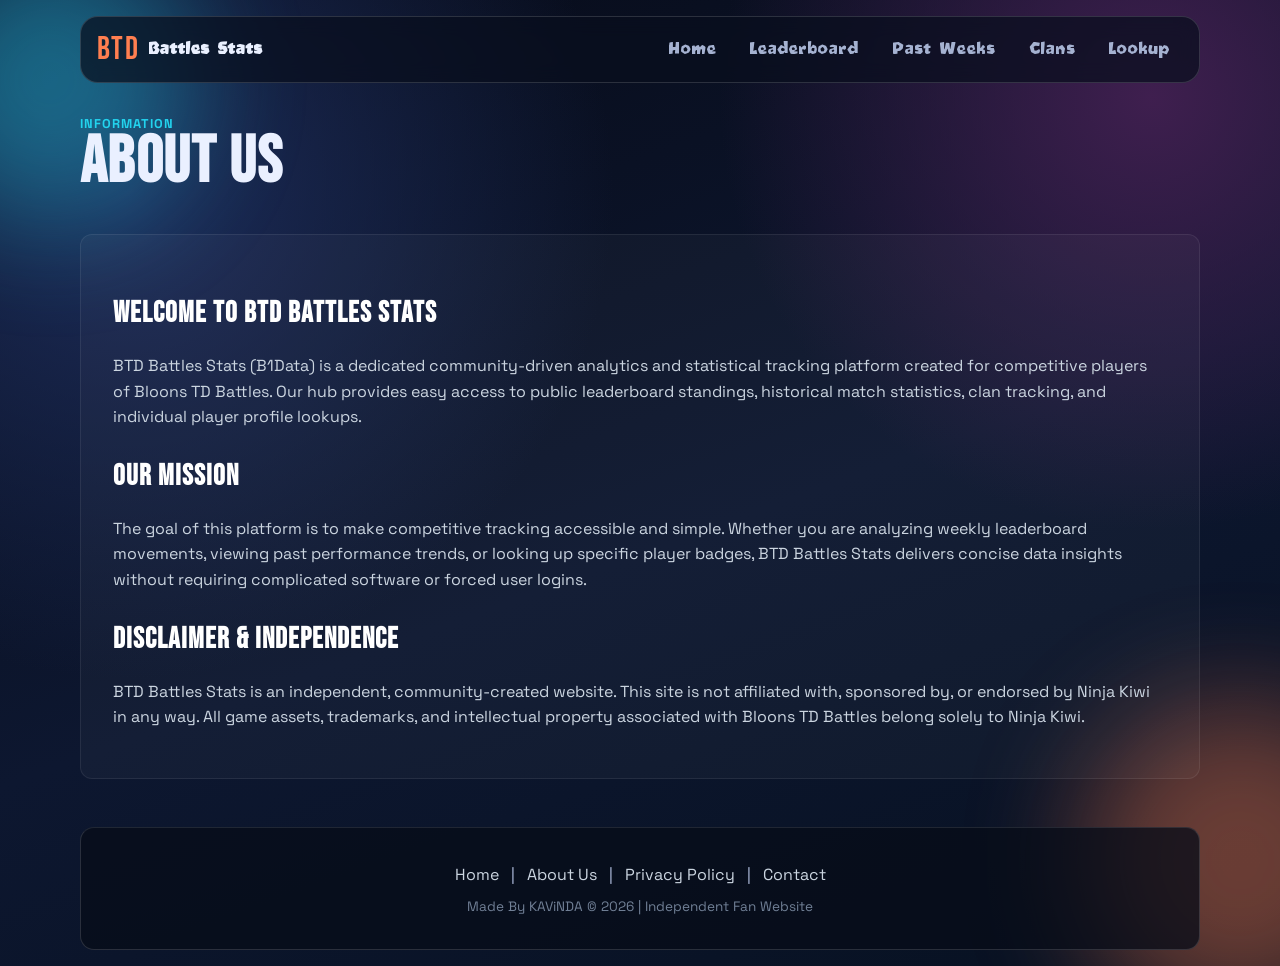
<file: about.html>
<!doctype html>
<html lang="en">
  <head>
    <!-- Google AdSense -->
    <script async src="https://pagead2.googlesyndication.com/pagead/js/adsbygoogle.js?client=ca-pub-1604568622935054" crossorigin="anonymous"></script>
    
    <!-- Google Analytics (gtag.js) -->
    <script async src="https://www.googletagmanager.com/gtag/js?id=G-HT099D5F9Q"></script>
    <script>
      window.dataLayer = window.dataLayer || [];
      function gtag() { dataLayer.push(arguments); }
      gtag("js", new Date());
      gtag("config", "G-HT099D5F9Q");
    </script>

    <meta charset="UTF-8" />
    <meta name="viewport" content="width=device-width, initial-scale=1.0" />
    <title>About Us | BTD Battles Stats</title>
    <link rel="preconnect" href="https://fonts.googleapis.com" />
    <link rel="preconnect" href="https://fonts.gstatic.com" crossorigin />
    <link href="https://fonts.googleapis.com/css2?family=Bebas+Neue&family=Space+Grotesk:wght@400;500;700&display=swap" rel="stylesheet" />
    <link rel="icon" type="image/png" href="images/extra/blueblood.png" />
    <link rel="stylesheet" href="css/main.css?v=20260417u" />
    <style>
      .content-box {
        background: rgba(255, 255, 255, 0.03);
        border: 1px solid rgba(255, 255, 255, 0.08);
        border-radius: 12px;
        padding: 32px;
        margin-top: 24px;
        line-height: 1.6;
        color: #e2e8f0;
      }
      .content-box h2 {
        font-family: 'Bebas Neue', sans-serif;
        letter-spacing: 1px;
        font-size: 1.8rem;
        margin-top: 24px;
        margin-bottom: 12px;
        color: #fff;
      }
      .content-box p { margin-bottom: 16px; color: #cbd5e0; }
    </style>
  </head>
  <body>
    <div class="bg-orb orb-1"></div>
    <div class="bg-orb orb-2"></div>

    <header class="site-header">
      <a class="brand" href="index.html">
        <span class="brand-mark">BTD</span>
        <span class="brand-text">Battles Stats</span>
      </a>
      <button class="menu-btn" id="menuBtn" aria-label="Toggle navigation">Menu</button>
      <nav class="site-nav" id="siteNav">
        <a href="index.html">Home</a>
        <a href="leaderboard.html">Leaderboard</a>
        <a href="past_weeks.html">Past Weeks</a>
        <a href="clans_v2.html?v=20260419t">Clans</a>
        <a href="player.html">Lookup</a>
      </nav>
    </header>

    <main class="container">
      <section class="page-head">
        <div>
          <p class="eyebrow">Information</p>
          <h1>About Us</h1>
        </div>
      </section>

      <section class="content-box">
        <h2>Welcome to BTD Battles Stats</h2>
        <p>BTD Battles Stats (B1Data) is a dedicated community-driven analytics and statistical tracking platform created for competitive players of Bloons TD Battles. Our hub provides easy access to public leaderboard standings, historical match statistics, clan tracking, and individual player profile lookups.</p>

        <h2>Our Mission</h2>
        <p>The goal of this platform is to make competitive tracking accessible and simple. Whether you are analyzing weekly leaderboard movements, viewing past performance trends, or looking up specific player badges, BTD Battles Stats delivers concise data insights without requiring complicated software or forced user logins.</p>

        <h2>Disclaimer & Independence</h2>
        <p>BTD Battles Stats is an independent, community-created website. This site is not affiliated with, sponsored by, or endorsed by Ninja Kiwi in any way. All game assets, trademarks, and intellectual property associated with Bloons TD Battles belong solely to Ninja Kiwi.</p>
      </section>
    </main>

    <footer class="site-footer" style="text-align: center; padding: 20px 0; border-top: 1px solid rgba(255,255,255,0.1); margin-top: 40px;">
      <p style="margin-bottom: 8px;">
        <a href="index.html" style="color: #cbd5e0; margin: 0 8px; text-decoration: none;">Home</a> |
        <a href="about.html" style="color: #cbd5e0; margin: 0 8px; text-decoration: none;">About Us</a> |
        <a href="privacy-policy.html" style="color: #cbd5e0; margin: 0 8px; text-decoration: none;">Privacy Policy</a> |
        <a href="contact.html" style="color: #cbd5e0; margin: 0 8px; text-decoration: none;">Contact</a>
      </p>
      <p style="color: #718096; font-size: 0.85rem;">Made By KAViNDA &copy; 2026 | Independent Fan Website</p>
    </footer>

    <script src="js/main.js?v=20260419s"></script>
  </body>
</html>
</file>
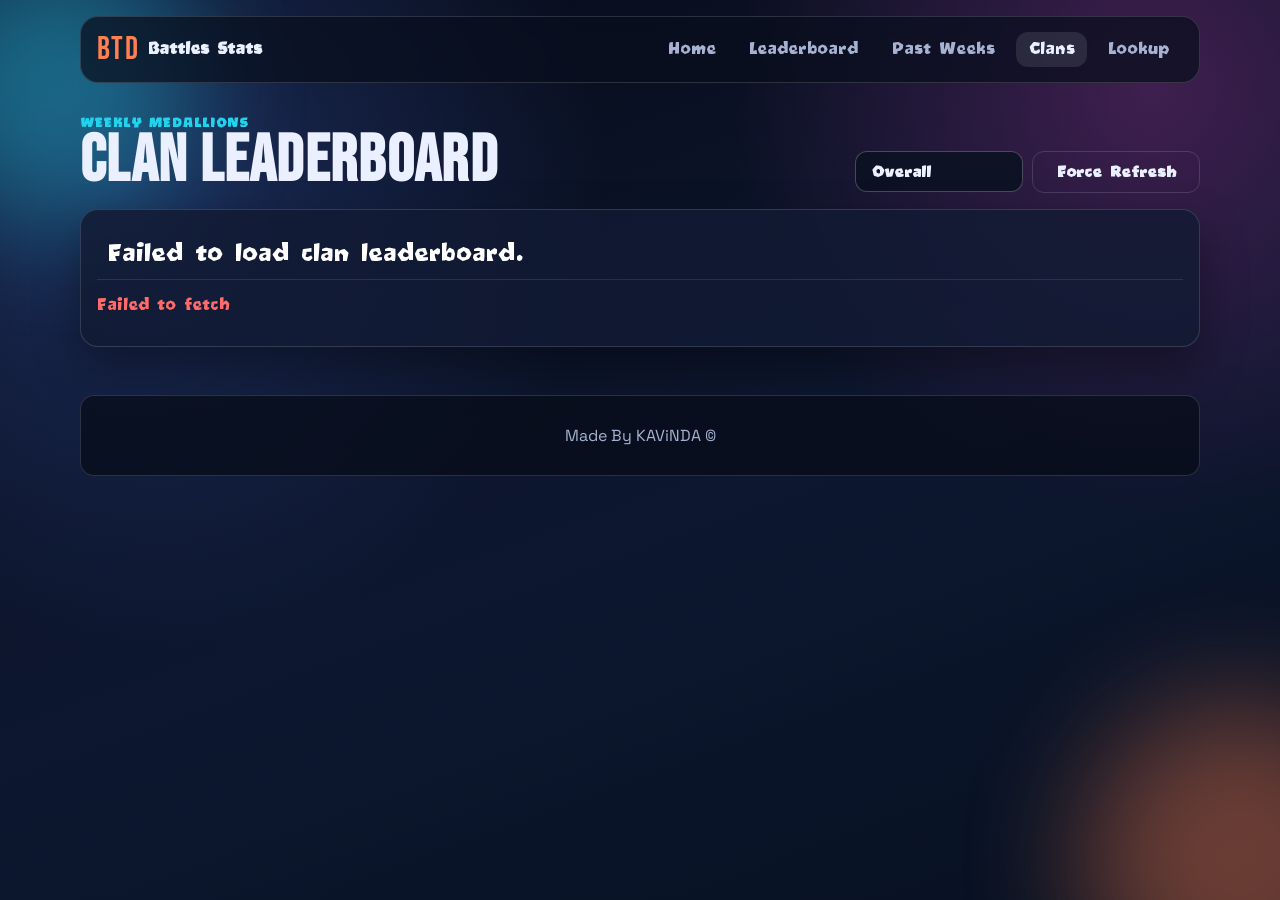
<file: clans.html>
<!doctype html>
<html lang="en">
  <head>

    <script async src="https://pagead2.googlesyndication.com/pagead/js/adsbygoogle.js?client=ca-pub-1604568622935054"
     crossorigin="anonymous"></script>
    <!-- Google tag (gtag.js) -->
    <script
      async
      src="https://www.googletagmanager.com/gtag/js?id=G-HT099D5F9Q"
    ></script>
    <script>
      window.dataLayer = window.dataLayer || [];
      function gtag() {
        dataLayer.push(arguments);
      }
      gtag("js", new Date());

      gtag("config", "G-HT099D5F9Q");
    </script>
    <meta charset="UTF-8" />
    <meta http-equiv="refresh" content="0; url=clans_v2.html?v=20260419t" />
    <meta name="viewport" content="width=device-width, initial-scale=1.0" />
    <title>Redirecting...</title>
    <script>
      window.location.replace("clans_v2.html?v=20260419t");
    </script>
  </head>
  <body></body>
</html>
</file>
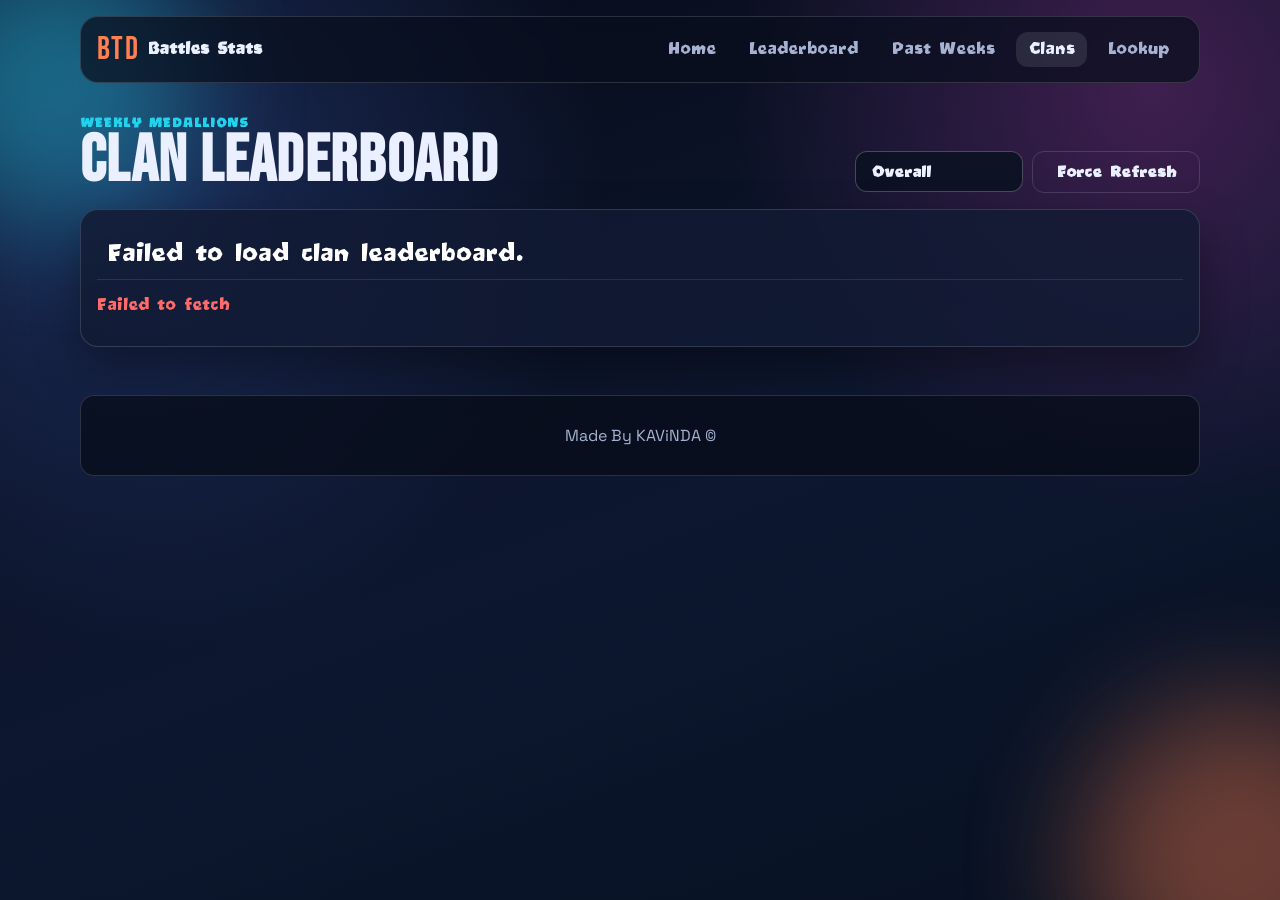
<file: clans_v2.html>
<!doctype html>
<html lang="en">
  <head>

    <script async src="https://pagead2.googlesyndication.com/pagead/js/adsbygoogle.js?client=ca-pub-1604568622935054"
     crossorigin="anonymous"></script>
    
    <!-- Google tag (gtag.js) -->
    <script
      async
      src="https://www.googletagmanager.com/gtag/js?id=G-HT099D5F9Q"
    ></script>
    <script>
      window.dataLayer = window.dataLayer || [];
      function gtag() {
        dataLayer.push(arguments);
      }
      gtag("js", new Date());

      gtag("config", "G-HT099D5F9Q");
    </script>
    <meta charset="UTF-8" />
    <meta name="viewport" content="width=device-width, initial-scale=1.0" />
    <meta
      name="description"
      content="Weekly clan leaderboard for BTD Battles 1."
    />
    <title>BTD Battles Stats | Clan Leaderboard</title>
    <link rel="preconnect" href="https://fonts.googleapis.com" />
    <link rel="preconnect" href="https://fonts.gstatic.com" crossorigin />
    <link
      href="https://fonts.googleapis.com/css2?family=Bebas+Neue&family=Space+Grotesk:wght@400;500;700&display=swap"
      rel="stylesheet"
    />
    <link rel="icon" type="image/png" href="images/extra/blueblood.png" />
    <link rel="apple-touch-icon" href="images/extra/blueblood.png" />
    <link rel="stylesheet" href="css/main.css?v=20260417u" />
    <link rel="stylesheet" href="css/leaderboard.css?v=20260419g" />
  </head>
  <body>
    <div class="bg-orb orb-1"></div>
    <div class="bg-orb orb-2"></div>

    <header class="site-header">
      <a class="brand" href="index.html">
        <span class="brand-mark">BTD</span>
        <span class="brand-text">Battles Stats</span>
      </a>
      <button class="menu-btn" id="menuBtn" aria-label="Toggle navigation">
        Menu
      </button>
      <nav class="site-nav" id="siteNav">
        <a href="index.html">Home</a>
        <a href="leaderboard.html">Leaderboard</a>
        <a href="past_weeks.html">Past Weeks</a>
        <a class="active" href="clans_v2.html?v=20260419t">Clans</a>
        <a href="player.html">Lookup</a>
      </nav>
    </header>

    <main class="container">
      <section class="page-head reveal">
        <div>
          <p class="eyebrow">Weekly Medallions</p>
          <h1>Clan Leaderboard</h1>
        </div>
        <div class="page-actions">
          <select
            id="clanType"
            class="btn btn-ghost"
            aria-label="Clan leaderboard type"
          >
            <option value="overall">Overall</option>
            <option value="club">Club</option>
            <option value="standard">Standard</option>
            <option value="card">Card</option>
          </select>
          <button class="btn btn-ghost" id="clanRefreshBtn" type="button">
            Force Refresh
          </button>
        </div>
      </section>

      <section class="card reveal">
        <div class="table-wrap">
          <table class="lb-table" aria-live="polite">
            <tbody id="clanLeaderboardBody">
              <tr>
                <td colspan="3">Loading clan leaderboard...</td>
              </tr>
            </tbody>
          </table>
        </div>
        <p class="muted" id="clanLeaderboardMeta" hidden></p>
        <p class="error" id="clanLeaderboardError" hidden></p>
      </section>
    </main>

    <footer class="site-footer">
      <p>Made By KAViNDA &copy;</p>
    </footer>

    <script src="js/config.js"></script>
    <script src="js/utils.js?v=20260419h"></script>
    <script src="js/clan-badge-composer.js?v=20260419e"></script>
    <script src="js/main.js?v=20260419s"></script>
    <script src="js/clans.js?v=20260419n"></script>
  </body>
</html>
</file>
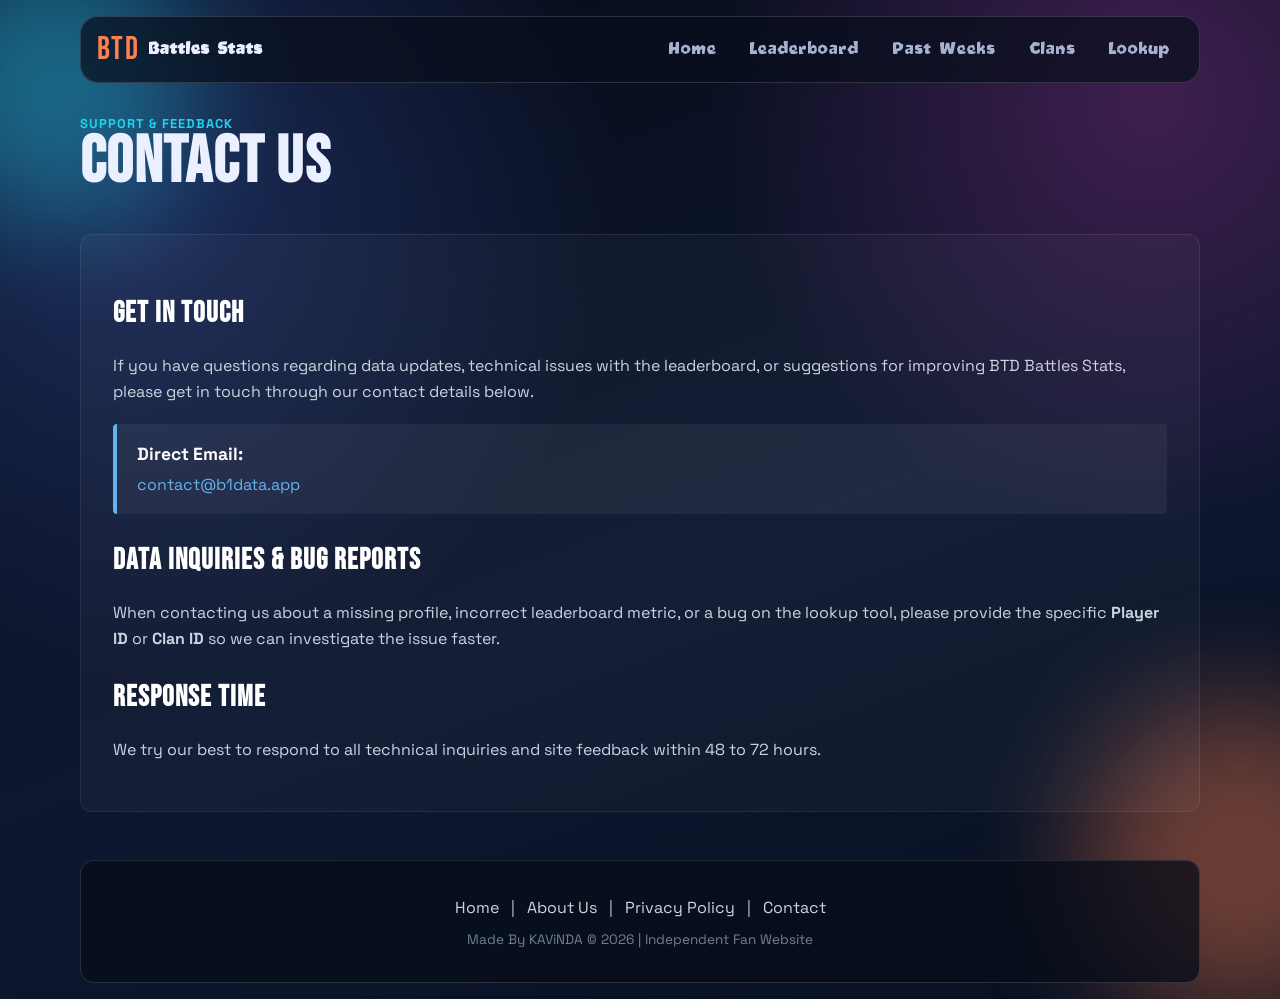
<file: contact.html>
<!doctype html>
<html lang="en">
  <head>
    <!-- Google AdSense -->
    <script async src="https://pagead2.googlesyndication.com/pagead/js/adsbygoogle.js?client=ca-pub-1604568622935054" crossorigin="anonymous"></script>
    
    <!-- Google Analytics (gtag.js) -->
    <script async src="https://www.googletagmanager.com/gtag/js?id=G-HT099D5F9Q"></script>
    <script>
      window.dataLayer = window.dataLayer || [];
      function gtag() { dataLayer.push(arguments); }
      gtag("js", new Date());
      gtag("config", "G-HT099D5F9Q");
    </script>

    <meta charset="UTF-8" />
    <meta name="viewport" content="width=device-width, initial-scale=1.0" />
    <title>Contact Us | BTD Battles Stats</title>
    <link rel="preconnect" href="https://fonts.googleapis.com" />
    <link rel="preconnect" href="https://fonts.gstatic.com" crossorigin />
    <link href="https://fonts.googleapis.com/css2?family=Bebas+Neue&family=Space+Grotesk:wght@400;500;700&display=swap" rel="stylesheet" />
    <link rel="icon" type="image/png" href="images/extra/blueblood.png" />
    <link rel="stylesheet" href="css/main.css?v=20260417u" />
    <style>
      .content-box {
        background: rgba(255, 255, 255, 0.03);
        border: 1px solid rgba(255, 255, 255, 0.08);
        border-radius: 12px;
        padding: 32px;
        margin-top: 24px;
        line-height: 1.6;
        color: #e2e8f0;
      }
      .content-box h2 {
        font-family: 'Bebas Neue', sans-serif;
        letter-spacing: 1px;
        font-size: 1.8rem;
        margin-top: 24px;
        margin-bottom: 12px;
        color: #fff;
      }
      .content-box p { margin-bottom: 16px; color: #cbd5e0; }
      .contact-card {
        background: rgba(255, 255, 255, 0.05);
        border-left: 4px solid #63b3ed;
        padding: 16px 20px;
        margin: 20px 0;
        border-radius: 4px;
      }
    </style>
  </head>
  <body>
    <div class="bg-orb orb-1"></div>
    <div class="bg-orb orb-2"></div>

    <header class="site-header">
      <a class="brand" href="index.html">
        <span class="brand-mark">BTD</span>
        <span class="brand-text">Battles Stats</span>
      </a>
      <button class="menu-btn" id="menuBtn" aria-label="Toggle navigation">Menu</button>
      <nav class="site-nav" id="siteNav">
        <a href="index.html">Home</a>
        <a href="leaderboard.html">Leaderboard</a>
        <a href="past_weeks.html">Past Weeks</a>
        <a href="clans_v2.html?v=20260419t">Clans</a>
        <a href="player.html">Lookup</a>
      </nav>
    </header>

    <main class="container">
      <section class="page-head">
        <div>
          <p class="eyebrow">Support & Feedback</p>
          <h1>Contact Us</h1>
        </div>
      </section>

      <section class="content-box">
        <h2>Get in Touch</h2>
        <p>If you have questions regarding data updates, technical issues with the leaderboard, or suggestions for improving BTD Battles Stats, please get in touch through our contact details below.</p>

        <div class="contact-card">
          <p style="margin: 0; font-size: 1.1rem; color: #fff;"><strong>Direct Email:</strong></p>
          <p style="margin: 4px 0 0 0; color: #63b3ed;">contact@b1data.app</p>
        </div>

        <h2>Data Inquiries & Bug Reports</h2>
        <p>When contacting us about a missing profile, incorrect leaderboard metric, or a bug on the lookup tool, please provide the specific <strong>Player ID</strong> or <strong>Clan ID</strong> so we can investigate the issue faster.</p>

        <h2>Response Time</h2>
        <p>We try our best to respond to all technical inquiries and site feedback within 48 to 72 hours.</p>
      </section>
    </main>

    <footer class="site-footer" style="text-align: center; padding: 20px 0; border-top: 1px solid rgba(255,255,255,0.1); margin-top: 40px;">
      <p style="margin-bottom: 8px;">
        <a href="index.html" style="color: #cbd5e0; margin: 0 8px; text-decoration: none;">Home</a> |
        <a href="about.html" style="color: #cbd5e0; margin: 0 8px; text-decoration: none;">About Us</a> |
        <a href="privacy-policy.html" style="color: #cbd5e0; margin: 0 8px; text-decoration: none;">Privacy Policy</a> |
        <a href="contact.html" style="color: #cbd5e0; margin: 0 8px; text-decoration: none;">Contact</a>
      </p>
      <p style="color: #718096; font-size: 0.85rem;">Made By KAViNDA &copy; 2026 | Independent Fan Website</p>
    </footer>

    <script src="js/main.js?v=20260419s"></script>
  </body>
</html>
</file>
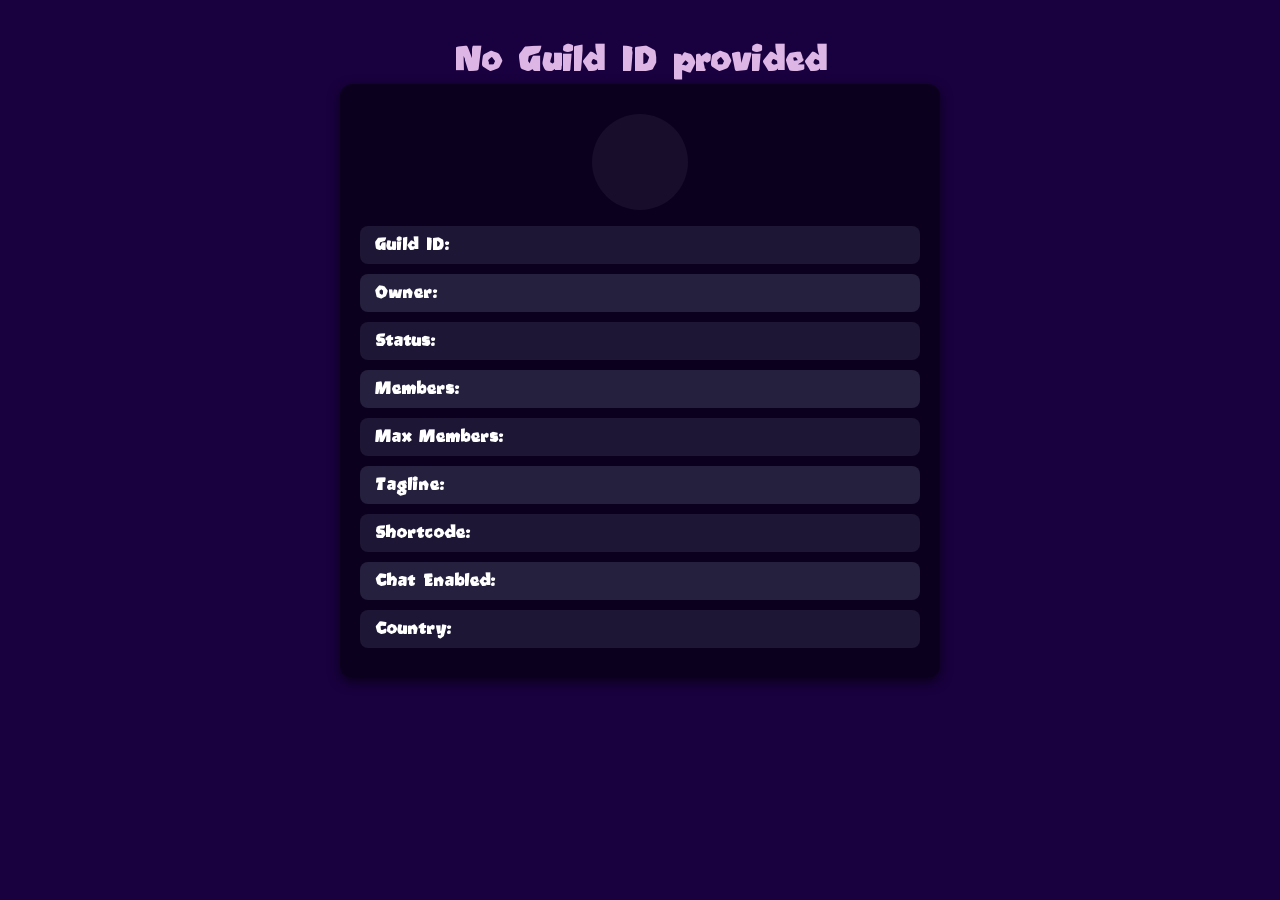
<file: guild.html>
<!doctype html>
<html lang="en">
  <head>

    <script async src="https://pagead2.googlesyndication.com/pagead/js/adsbygoogle.js?client=ca-pub-1604568622935054"
     crossorigin="anonymous"></script>
    <!-- Google tag (gtag.js) -->
    <script
      async
      src="https://www.googletagmanager.com/gtag/js?id=G-HT099D5F9Q"
    ></script>
    <script>
      window.dataLayer = window.dataLayer || [];
      function gtag() {
        dataLayer.push(arguments);
      }
      gtag("js", new Date());

      gtag("config", "G-HT099D5F9Q");
    </script>
    <meta charset="UTF-8" />
    <meta name="viewport" content="width=device-width, initial-scale=1" />
    <title>Clan Info</title>
    <link rel="stylesheet" href="css/guild.css?v=20260419e" />
  </head>
  <body>
    <h1 id="clanName">Loading Clan...</h1>
    <div class="container">
      <div id="badgePreview"></div>
      <div class="info">
        <span class="label">Guild ID:</span>
        <span class="value" id="guildID"></span>
      </div>
      <div class="info">
        <span class="label">Owner:</span> <span class="value" id="owner"></span>
      </div>
      <div class="info">
        <span class="label">Status:</span>
        <span class="value" id="status"></span>
      </div>
      <div class="info">
        <span class="label">Members:</span>
        <span class="value" id="members"></span>
      </div>
      <div class="info">
        <span class="label">Max Members:</span>
        <span class="value" id="maxMembers"></span>
      </div>
      <div class="info">
        <span class="label">Tagline:</span>
        <span class="value" id="tagline"></span>
      </div>
      <div class="info">
        <span class="label">Shortcode:</span>
        <span class="value" id="shortcode"></span>
      </div>
      <div class="info">
        <span class="label">Chat Enabled:</span>
        <span class="value" id="chatEnabled"></span>
      </div>
      <div class="info">
        <span class="label">Country:</span>
        <span class="value" id="country"></span>
      </div>
    </div>
    <div class="error" id="guildError" hidden></div>

    <script src="js/utils.js?v=20260419e"></script>
    <script src="js/clan-badge-composer.js?v=20260419e"></script>
    <script src="js/guild.js?v=20260419e"></script>
  </body>
</html>
</file>
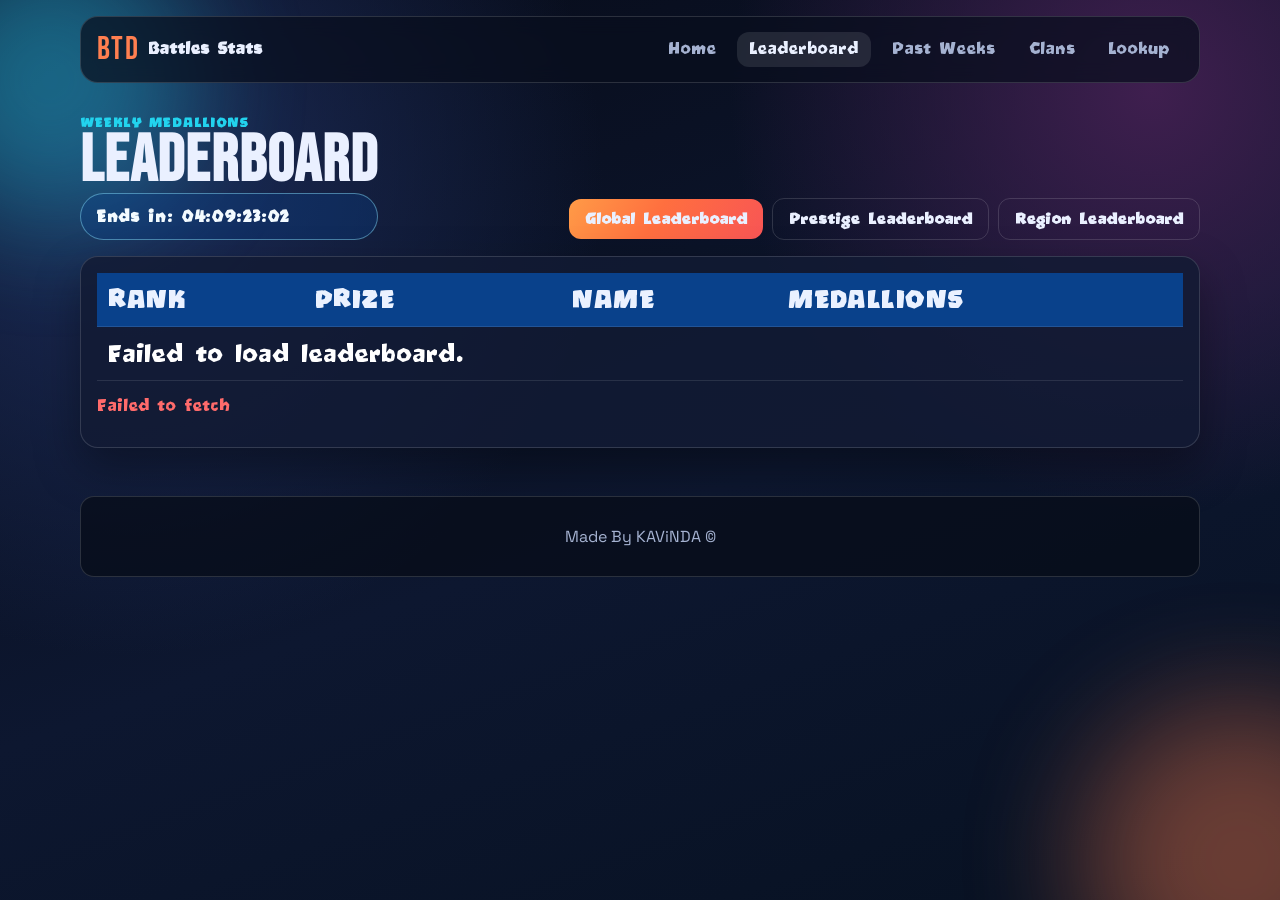
<file: leaderboard.html>
<!doctype html>
<html lang="en">
  <head>

    <script async src="https://pagead2.googlesyndication.com/pagead/js/adsbygoogle.js?client=ca-pub-1604568622935054"
     crossorigin="anonymous"></script>
    <!-- Google tag (gtag.js) -->
    <script
      async
      src="https://www.googletagmanager.com/gtag/js?id=G-HT099D5F9Q"
    ></script>
    <script>
      window.dataLayer = window.dataLayer || [];
      function gtag() {
        dataLayer.push(arguments);
      }
      gtag("js", new Date());

      gtag("config", "G-HT099D5F9Q");
    </script>
    <meta charset="UTF-8" />
    <meta name="viewport" content="width=device-width, initial-scale=1.0" />
    <meta
      name="description"
      content="Weekly BTD Battles 1 medallion leaderboard."
    />
    <title>BTD Battles Stats | Leaderboard</title>
    <link rel="preconnect" href="https://fonts.googleapis.com" />
    <link rel="preconnect" href="https://fonts.gstatic.com" crossorigin />
    <link
      href="https://fonts.googleapis.com/css2?family=Bebas+Neue&family=Space+Grotesk:wght@400;500;700&display=swap"
      rel="stylesheet"
    />
    <link rel="icon" type="image/png" href="images/extra/blueblood.png" />
    <link rel="apple-touch-icon" href="images/extra/blueblood.png" />
    <link rel="stylesheet" href="css/main.css?v=20260417u" />
    <link rel="stylesheet" href="css/leaderboard.css?v=20260418a" />
  </head>
  <body>
    <div class="bg-orb orb-1"></div>
    <div class="bg-orb orb-2"></div>

    <header class="site-header">
      <a class="brand" href="index.html">
        <span class="brand-mark">BTD</span>
        <span class="brand-text">Battles Stats</span>
      </a>
      <button class="menu-btn" id="menuBtn" aria-label="Toggle navigation">
        Menu
      </button>
      <nav class="site-nav" id="siteNav">
        <a href="index.html">Home</a>
        <a class="active" href="leaderboard.html">Leaderboard</a>
        <a href="past_weeks.html">Past Weeks</a>
        <a href="clans_v2.html?v=20260419t">Clans</a>
        <a href="player.html">Lookup</a>
      </nav>
    </header>

    <main class="container">
      <section class="page-head reveal">
        <div>
          <p class="eyebrow">Weekly Medallions</p>
          <h1>Leaderboard</h1>
          <p class="leaderboard-timer" id="leaderboardTimer">
            Ends in: --:--:--:--
          </p>
          <div class="week-info-card" id="leaderboardWeekInfo" hidden></div>
        </div>
        <div class="page-actions">
          <button class="btn btn-primary" id="globalViewBtn" type="button">
            Global Leaderboard
          </button>
          <button class="btn btn-ghost" id="prestigeViewBtn" type="button">
            Prestige Leaderboard
          </button>
          <button class="btn btn-ghost" id="regionViewBtn" type="button">
            Region Leaderboard
          </button>
        </div>
      </section>

      <section class="card reveal" id="weeklySection">
        <div class="table-wrap">
          <table class="lb-table lb-colored" aria-live="polite">
            <thead>
              <tr>
                <th>Rank</th>
                <th>Prize</th>
                <th></th>
                <th>Name</th>
                <th>Medallions</th>
              </tr>
            </thead>
            <tbody id="leaderboardBody">
              <tr>
                <td colspan="5">Loading leaderboard...</td>
              </tr>
            </tbody>
          </table>
        </div>
        <p class="muted" id="leaderboardMeta"></p>
        <p class="error" id="leaderboardError" hidden></p>
      </section>

      <section
        class="card reveal leaderboard-section"
        id="prestigeSection"
        hidden
      >
        <div class="section-head">
          <div>
            <p class="eyebrow">Season Rating</p>
            <h2 class="section-title">Prestige Leaderboard</h2>
          </div>
          <button class="btn btn-ghost" id="prestigeRefreshBtn" type="button">
            Refresh Prestige
          </button>
        </div>
        <div class="table-wrap">
          <table class="lb-table lb-colored" aria-live="polite">
            <thead>
              <tr>
                <th>Rank</th>
                <th>Prize</th>
                <th>Name</th>
                <th>Medallions</th>
              </tr>
            </thead>
            <tbody id="prestigeLeaderboardBody">
              <tr>
                <td colspan="4">Loading prestige leaderboard...</td>
              </tr>
            </tbody>
          </table>
        </div>
        <p class="muted" id="prestigeLeaderboardMeta"></p>
        <p class="error" id="prestigeLeaderboardError" hidden></p>
      </section>

      <div class="modal-backdrop" id="regionModal" hidden>
        <div
          class="modal-card"
          role="dialog"
          aria-modal="true"
          aria-labelledby="regionModalTitle"
        >
          <div class="modal-head">
            <h2 id="regionModalTitle">Pick Region</h2>
            <button
              class="btn btn-ghost modal-close"
              id="regionModalClose"
              type="button"
            >
              Close
            </button>
          </div>
          <p class="muted">Choose a flag:</p>
          <div class="flag-grid" id="regionFlagsGrid"></div>
        </div>
      </div>
    </main>

    <footer class="site-footer">
      <p>Made By KAViNDA &copy;</p>
    </footer>

    <script src="js/config.js"></script>
    <script src="js/utils.js?v=20260422b"></script>
    <script src="js/main.js?v=20260419s"></script>
    <script src="js/regional-badge-composer.js?v=20260417a"></script>
    <script src="js/regional-badge-position-config.js?v=20260417a"></script>
    <script src="js/leaderboard.js?v=20260422a"></script>
  </body>
</html>
</file>
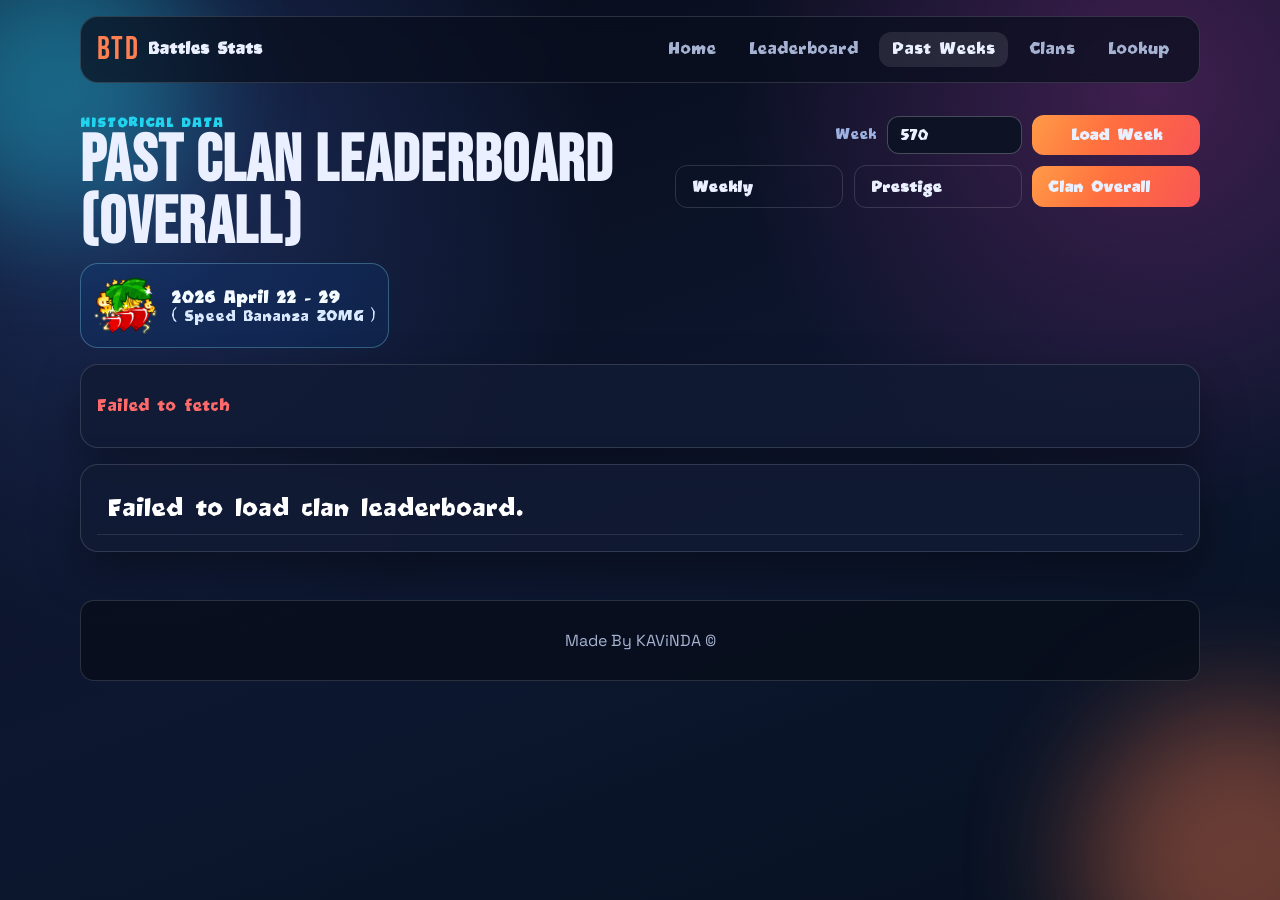
<file: past_clan_overall.html>
<!doctype html>
<html lang="en">
  <head>

    <script async src="https://pagead2.googlesyndication.com/pagead/js/adsbygoogle.js?client=ca-pub-1604568622935054"
     crossorigin="anonymous"></script>
    <!-- Google tag (gtag.js) -->
    <script
      async
      src="https://www.googletagmanager.com/gtag/js?id=G-HT099D5F9Q"
    ></script>
    <script>
      window.dataLayer = window.dataLayer || [];
      function gtag() {
        dataLayer.push(arguments);
      }
      gtag("js", new Date());

      gtag("config", "G-HT099D5F9Q");
    </script>
    <meta charset="UTF-8" />
    <meta name="viewport" content="width=device-width, initial-scale=1.0" />
    <meta
      name="description"
      content="View BTD Battles 1 past clan overall leaderboard by week number."
    />
    <title>BTD Battles Stats | Past Clan Overall</title>
    <link rel="preconnect" href="https://fonts.googleapis.com" />
    <link rel="preconnect" href="https://fonts.gstatic.com" crossorigin />
    <link
      href="https://fonts.googleapis.com/css2?family=Bebas+Neue&family=Space+Grotesk:wght@400;500;700&display=swap"
      rel="stylesheet"
    />
    <link rel="icon" type="image/png" href="images/extra/blueblood.png" />
    <link rel="apple-touch-icon" href="images/extra/blueblood.png" />
    <link rel="stylesheet" href="css/main.css?v=20260417u" />
    <link rel="stylesheet" href="css/leaderboard.css?v=20260419f" />
  </head>
  <body>
    <div class="bg-orb orb-1"></div>
    <div class="bg-orb orb-2"></div>

    <header class="site-header">
      <a class="brand" href="index.html">
        <span class="brand-mark">BTD</span>
        <span class="brand-text">Battles Stats</span>
      </a>
      <button class="menu-btn" id="menuBtn" aria-label="Toggle navigation">
        Menu
      </button>
      <nav class="site-nav" id="siteNav">
        <a href="index.html">Home</a>
        <a href="leaderboard.html">Leaderboard</a>
        <a class="active" href="past_weeks.html">Past Weeks</a>
        <a href="clans_v2.html?v=20260419t">Clans</a>
        <a href="player.html">Lookup</a>
      </nav>
    </header>

    <main class="container">
      <section class="page-head reveal week-head week-head-split">
        <div>
          <p class="eyebrow">Historical Data</p>
          <h1>Past Clan Leaderboard (Overall)</h1>
          <div class="week-info-card" id="pastWeekInfo"></div>
        </div>
        <div class="page-actions week-actions">
          <div class="week-row">
            <label for="weekInput">Week</label>
            <input
              id="weekInput"
              class="week-input"
              type="number"
              min="1"
              step="1"
              value="570"
              aria-label="Week number"
            />
            <button class="btn btn-primary" id="loadWeekBtn" type="button">
              Load Week
            </button>
          </div>
          <div class="week-row">
            <a
              class="btn btn-ghost"
              id="openPastWeekly"
              href="past_weekly.html?week=570"
              >Weekly</a
            >
            <a
              class="btn btn-ghost"
              id="openPastPrestige"
              href="past_prestige.html?week=570"
              >Prestige</a
            >
            <a
              class="btn btn-primary"
              id="openPastClans"
              href="past_clan_overall.html?v=20260419c&week=570"
              >Clan Overall</a
            >
          </div>
        </div>
      </section>

      <section class="card reveal" id="pastInfoCard" hidden>
        <p class="muted" id="pastMeta" hidden></p>
        <p class="error" id="pastError" hidden></p>
      </section>

      <section class="card reveal leaderboard-section">
        <div class="table-wrap">
          <table class="lb-table" aria-live="polite">
            <tbody id="pastBody">
              <tr>
                <td colspan="3">Loading clan leaderboard...</td>
              </tr>
            </tbody>
          </table>
        </div>
      </section>
    </main>

    <footer class="site-footer">
      <p>Made By KAViNDA &copy;</p>
    </footer>

    <script src="js/config.js"></script>
    <script src="js/utils.js?v=20260422b"></script>
    <script src="js/main.js?v=20260419s"></script>
    <script src="js/clan-badge-composer.js?v=20260419e"></script>
    <script src="js/past_clan_overall.js?v=20260422a"></script>
  </body>
</html>
</file>
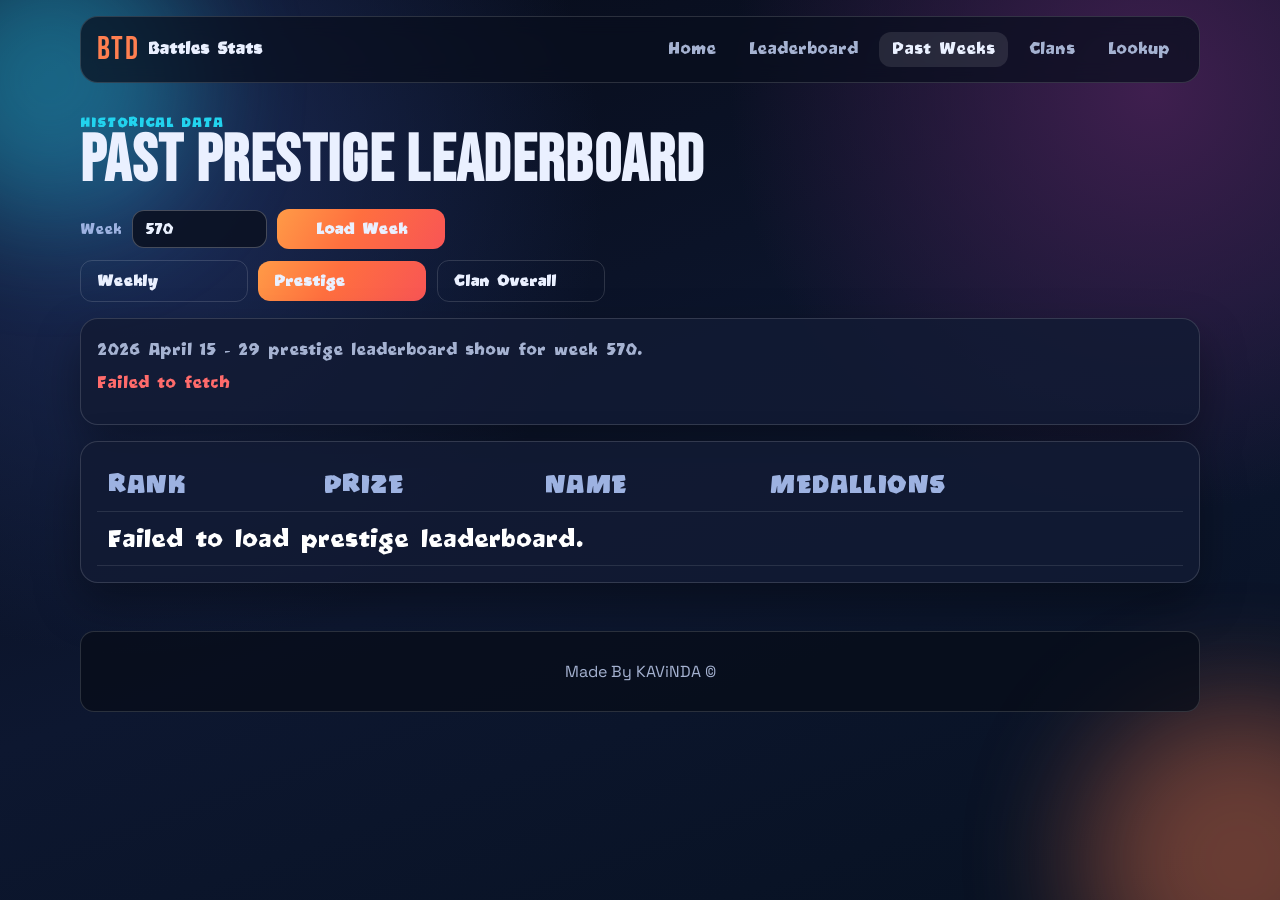
<file: past_prestige.html>
<!doctype html>
<html lang="en">
  <head>

    <script async src="https://pagead2.googlesyndication.com/pagead/js/adsbygoogle.js?client=ca-pub-1604568622935054"
     crossorigin="anonymous"></script>
    <!-- Google tag (gtag.js) -->
    <script
      async
      src="https://www.googletagmanager.com/gtag/js?id=G-HT099D5F9Q"
    ></script>
    <script>
      window.dataLayer = window.dataLayer || [];
      function gtag() {
        dataLayer.push(arguments);
      }
      gtag("js", new Date());

      gtag("config", "G-HT099D5F9Q");
    </script>
    <meta charset="UTF-8" />
    <meta name="viewport" content="width=device-width, initial-scale=1.0" />
    <meta
      name="description"
      content="View BTD Battles 1 past prestige leaderboard by week number."
    />
    <title>BTD Battles Stats | Past Prestige</title>
    <link rel="preconnect" href="https://fonts.googleapis.com" />
    <link rel="preconnect" href="https://fonts.gstatic.com" crossorigin />
    <link
      href="https://fonts.googleapis.com/css2?family=Bebas+Neue&family=Space+Grotesk:wght@400;500;700&display=swap"
      rel="stylesheet"
    />
    <link rel="icon" type="image/png" href="images/extra/blueblood.png" />
    <link rel="apple-touch-icon" href="images/extra/blueblood.png" />
    <link rel="stylesheet" href="css/main.css?v=20260417u" />
    <link rel="stylesheet" href="css/leaderboard.css?v=20260419f" />
  </head>
  <body>
    <div class="bg-orb orb-1"></div>
    <div class="bg-orb orb-2"></div>

    <header class="site-header">
      <a class="brand" href="index.html">
        <span class="brand-mark">BTD</span>
        <span class="brand-text">Battles Stats</span>
      </a>
      <button class="menu-btn" id="menuBtn" aria-label="Toggle navigation">
        Menu
      </button>
      <nav class="site-nav" id="siteNav">
        <a href="index.html">Home</a>
        <a href="leaderboard.html">Leaderboard</a>
        <a class="active" href="past_weeks.html">Past Weeks</a>
        <a href="clans_v2.html?v=20260419t">Clans</a>
        <a href="player.html">Lookup</a>
      </nav>
    </header>

    <main class="container">
      <section class="page-head reveal week-head">
        <div>
          <p class="eyebrow">Historical Data</p>
          <h1>Past Prestige Leaderboard</h1>
        </div>
        <div class="page-actions week-actions">
          <div class="week-row">
            <label for="weekInput">Week</label>
            <input
              id="weekInput"
              class="week-input"
              type="number"
              min="1"
              step="1"
              value="570"
              aria-label="Week number"
            />
            <button class="btn btn-primary" id="loadWeekBtn" type="button">
              Load Week
            </button>
          </div>
          <div class="week-row">
            <a
              class="btn btn-ghost"
              id="openPastWeekly"
              href="past_weekly.html?week=570"
              >Weekly</a
            >
            <a
              class="btn btn-primary"
              id="openPastPrestige"
              href="past_prestige.html?week=570"
              >Prestige</a
            >
            <a
              class="btn btn-ghost"
              id="openPastClans"
              href="past_clan_overall.html?v=20260419c&week=570"
              >Clan Overall</a
            >
          </div>
        </div>
      </section>

      <section class="card reveal">
        <p class="muted" id="pastMeta" hidden></p>
        <p class="error" id="pastError" hidden></p>
      </section>

      <section class="card reveal leaderboard-section">
        <div class="table-wrap">
          <table class="lb-table" aria-live="polite">
            <thead>
              <tr>
                <th>Rank</th>
                <th>Prize</th>
                <th>Name</th>
                <th>Medallions</th>
              </tr>
            </thead>
            <tbody id="pastBody">
              <tr>
                <td colspan="4">Loading prestige leaderboard...</td>
              </tr>
            </tbody>
          </table>
        </div>
      </section>
    </main>

    <footer class="site-footer">
      <p>Made By KAViNDA &copy;</p>
    </footer>

    <script src="js/config.js"></script>
    <script src="js/utils.js?v=20260422b"></script>
    <script src="js/main.js?v=20260419s"></script>
    <script src="js/past_prestige.js?v=20260422k"></script>
  </body>
</html>
</file>
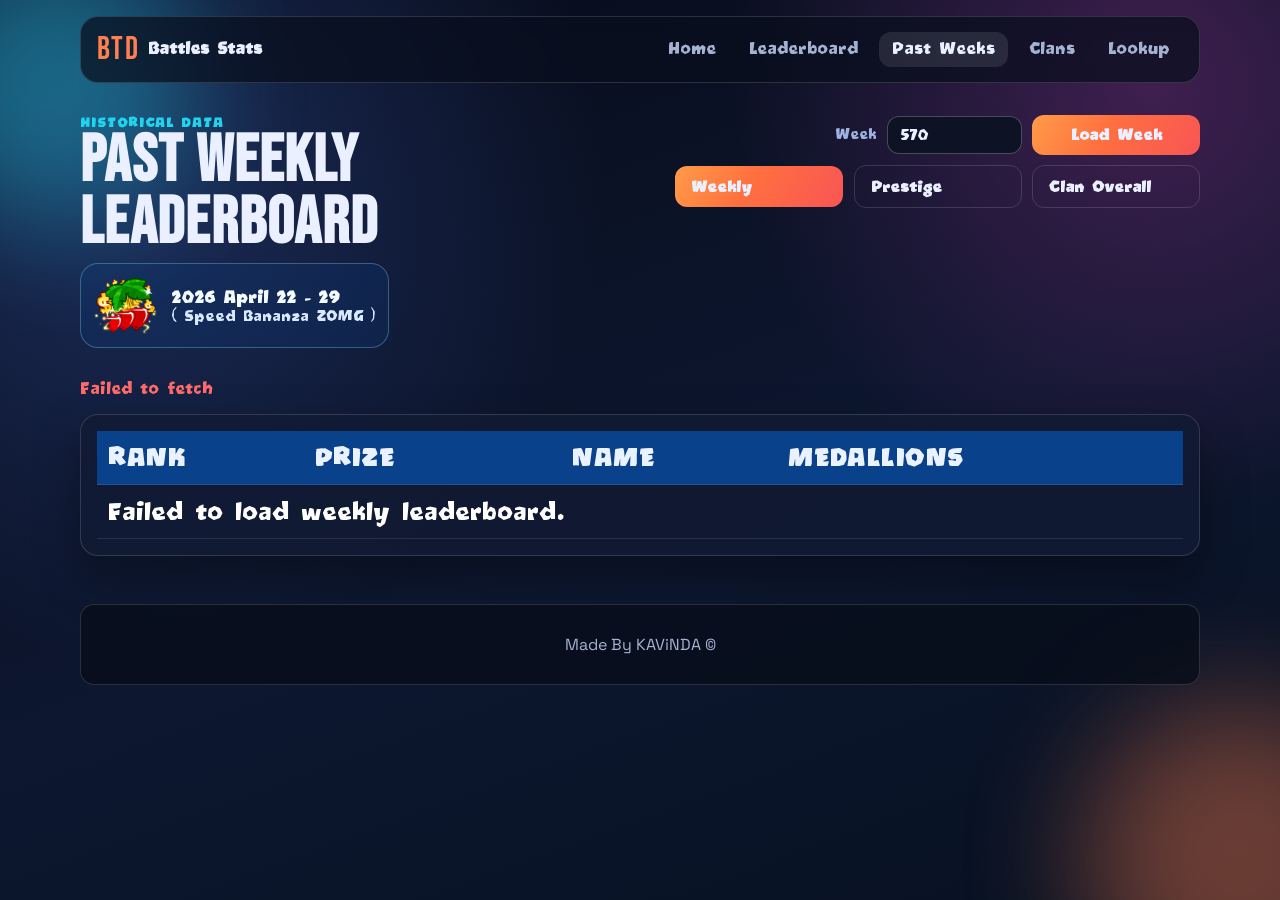
<file: past_weekly.html>
<!doctype html>
<html lang="en">
  <head>
    <script async src="https://pagead2.googlesyndication.com/pagead/js/adsbygoogle.js?client=ca-pub-1604568622935054"
     crossorigin="anonymous"></script>
    <!-- Google tag (gtag.js) -->
    <script
      async
      src="https://www.googletagmanager.com/gtag/js?id=G-HT099D5F9Q"
    ></script>
    <script>
      window.dataLayer = window.dataLayer || [];
      function gtag() {
        dataLayer.push(arguments);
      }
      gtag("js", new Date());

      gtag("config", "G-HT099D5F9Q");
    </script>
    <meta charset="UTF-8" />
    <meta name="viewport" content="width=device-width, initial-scale=1.0" />
    <meta
      name="description"
      content="View BTD Battles 1 past weekly player leaderboard by week number."
    />
    <title>BTD Battles Stats | Past Weekly</title>
    <link rel="preconnect" href="https://fonts.googleapis.com" />
    <link rel="preconnect" href="https://fonts.gstatic.com" crossorigin />
    <link
      href="https://fonts.googleapis.com/css2?family=Bebas+Neue&family=Space+Grotesk:wght@400;500;700&display=swap"
      rel="stylesheet"
    />
    <link rel="icon" type="image/png" href="images/extra/blueblood.png" />
    <link rel="apple-touch-icon" href="images/extra/blueblood.png" />
    <link rel="stylesheet" href="css/main.css?v=20260417u" />
    <link rel="stylesheet" href="css/leaderboard.css?v=20260417w" />
  </head>
  <body>
    <div class="bg-orb orb-1"></div>
    <div class="bg-orb orb-2"></div>

    <header class="site-header">
      <a class="brand" href="index.html">
        <span class="brand-mark">BTD</span>
        <span class="brand-text">Battles Stats</span>
      </a>
      <button class="menu-btn" id="menuBtn" aria-label="Toggle navigation">
        Menu
      </button>
      <nav class="site-nav" id="siteNav">
        <a href="index.html">Home</a>
        <a href="leaderboard.html">Leaderboard</a>
        <a class="active" href="past_weeks.html">Past Weeks</a>
        <a href="clans_v2.html?v=20260419t">Clans</a>
        <a href="player.html">Lookup</a>
      </nav>
    </header>

    <main class="container">
      <section class="page-head reveal week-head week-head-split">
        <div>
          <p class="eyebrow">Historical Data</p>
          <h1>Past Weekly Leaderboard</h1>
          <div class="week-info-card" id="pastWeekInfo"></div>
        </div>
        <div class="page-actions week-actions">
          <div class="week-row">
            <label for="weekInput">Week</label>
            <input
              id="weekInput"
              class="week-input"
              type="number"
              min="1"
              step="1"
              value="570"
              aria-label="Week number"
            />
            <button class="btn btn-primary" id="loadWeekBtn" type="button">
              Load Week
            </button>
          </div>
          <div class="week-row">
            <a
              class="btn btn-primary"
              id="openPastWeekly"
              href="past_weekly.html?week=570"
              >Weekly</a
            >
            <a
              class="btn btn-ghost"
              id="openPastPrestige"
              href="past_prestige.html?week=570"
              >Prestige</a
            >
            <a
              class="btn btn-ghost"
              id="openPastClans"
              href="past_clan_overall.html?v=20260419c&week=570"
              >Clan Overall</a
            >
          </div>
        </div>
      </section>

      <p class="error" id="pastError" hidden></p>

      <section class="card reveal leaderboard-section">
        <div class="table-wrap">
          <table class="lb-table lb-colored" aria-live="polite">
            <thead>
              <tr>
                <th>Rank</th>
                <th>Prize</th>
                <th></th>
                <th>Name</th>
                <th>Medallions</th>
              </tr>
            </thead>
            <tbody id="pastBody">
              <tr>
                <td colspan="5">Loading weekly leaderboard...</td>
              </tr>
            </tbody>
          </table>
        </div>
      </section>
    </main>

    <footer class="site-footer">
      <p>Made By KAViNDA &copy;</p>
    </footer>

    <script src="js/config.js"></script>
    <script src="js/utils.js?v=20260422b"></script>
    <script src="js/main.js?v=20260419s"></script>
    <script src="js/past_weekly.js?v=20260422a"></script>
  </body>
</html>
</file>
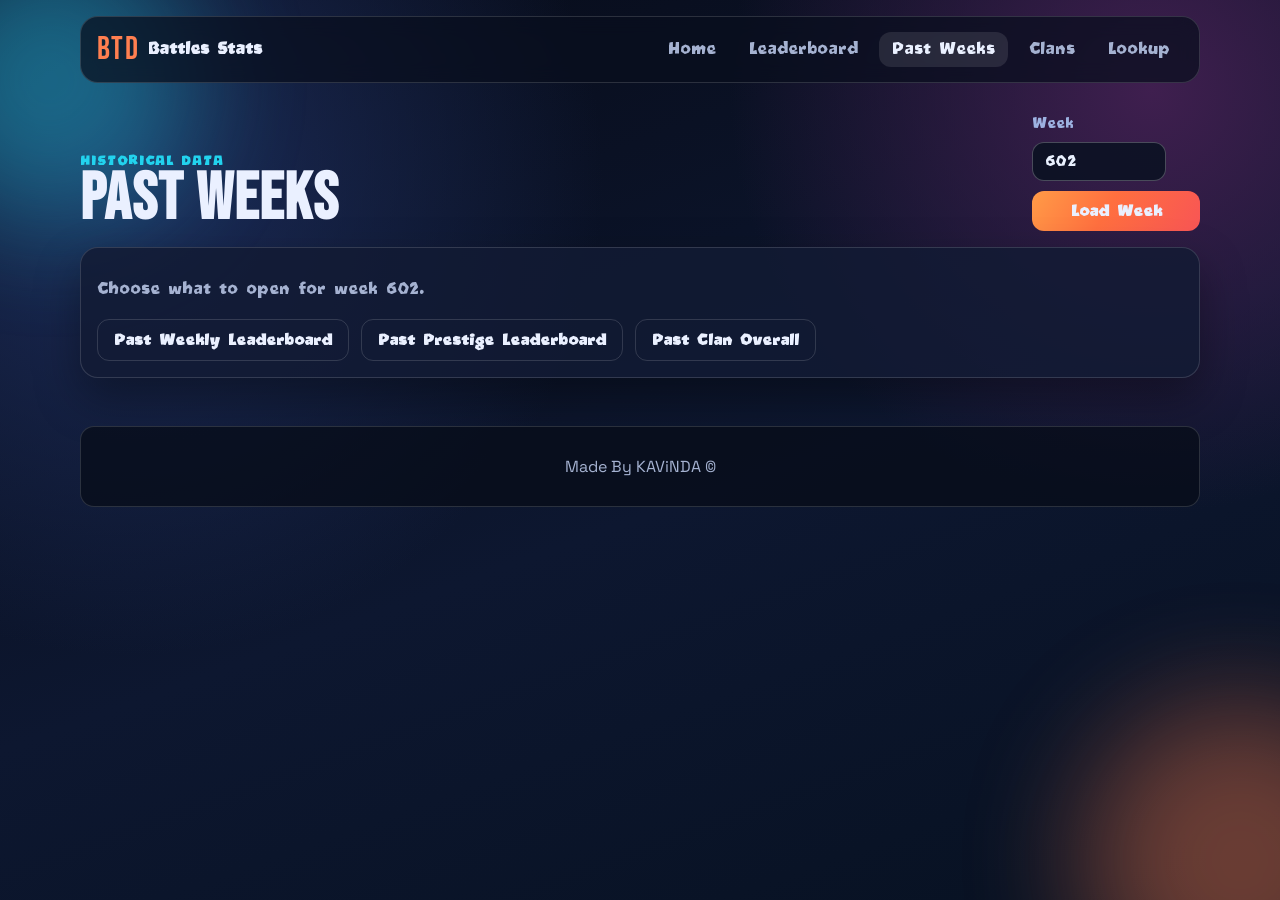
<file: past_weeks.html>
<!doctype html>
<html lang="en">
  <head>
    <script async src="https://pagead2.googlesyndication.com/pagead/js/adsbygoogle.js?client=ca-pub-1604568622935054"
     crossorigin="anonymous"></script>
    <!-- Google tag (gtag.js) -->
    <script
      async
      src="https://www.googletagmanager.com/gtag/js?id=G-HT099D5F9Q"
    ></script>
    <script>
      window.dataLayer = window.dataLayer || [];
      function gtag() {
        dataLayer.push(arguments);
      }
      gtag("js", new Date());

      gtag("config", "G-HT099D5F9Q");
    </script>
    <meta charset="UTF-8" />
    <meta name="viewport" content="width=device-width, initial-scale=1.0" />
    <meta
      name="description"
      content="Open dedicated past-week pages for weekly, prestige, or clan overall leaderboards."
    />
    <title>BTD Battles Stats | Past Weeks</title>
    <link rel="preconnect" href="https://fonts.googleapis.com" />
    <link rel="preconnect" href="https://fonts.gstatic.com" crossorigin />
    <link
      href="https://fonts.googleapis.com/css2?family=Bebas+Neue&family=Space+Grotesk:wght@400;500;700&display=swap"
      rel="stylesheet"
    />
    <link rel="icon" type="image/png" href="images/extra/blueblood.png" />
    <link rel="apple-touch-icon" href="images/extra/blueblood.png" />
    <link rel="stylesheet" href="css/main.css?v=20260417u" />
    <link rel="stylesheet" href="css/leaderboard.css?v=20260417n" />
  </head>
  <body>
    <div class="bg-orb orb-1"></div>
    <div class="bg-orb orb-2"></div>

    <header class="site-header">
      <a class="brand" href="index.html">
        <span class="brand-mark">BTD</span>
        <span class="brand-text">Battles Stats</span>
      </a>
      <button class="menu-btn" id="menuBtn" aria-label="Toggle navigation">
        Menu
      </button>
      <nav class="site-nav" id="siteNav">
        <a href="index.html">Home</a>
        <a href="leaderboard.html">Leaderboard</a>
        <a class="active" href="past_weeks.html">Past Weeks</a>
        <a href="clans_v2.html?v=20260419t">Clans</a>
        <a href="player.html">Lookup</a>
      </nav>
    </header>

    <main class="container">
      <section class="page-head reveal">
        <div>
          <p class="eyebrow">Historical Data</p>
          <h1>Past Weeks</h1>
        </div>
        <div class="page-actions week-actions">
          <label for="weekInput">Week</label>
          <input
            id="weekInput"
            class="week-input"
            type="number"
            min="1"
            step="1"
            value="570"
            aria-label="Week number"
          />
          <button class="btn btn-primary" id="loadWeekBtn" type="button">
            Load Week
          </button>
        </div>
      </section>

      <section class="card reveal">
        <p class="muted" id="pastWeekMeta">
          Choose what to open for week <span id="selectedWeekText">570</span>.
        </p>
        <p class="error" id="pastWeekError" hidden></p>
        <div class="hero-actions">
          <a
            class="btn btn-ghost"
            id="openPastWeekly"
            href="past_weekly.html?week=570"
            >Past Weekly Leaderboard</a
          >
          <a
            class="btn btn-ghost"
            id="openPastPrestige"
            href="past_prestige.html?week=570"
            >Past Prestige Leaderboard</a
          >
          <a
            class="btn btn-ghost"
            id="openPastClans"
            href="past_clan_overall.html?v=20260419c&week=570"
            >Past Clan Overall</a
          >
        </div>
      </section>
    </main>

    <footer class="site-footer">
      <p>Made By KAViNDA &copy;</p>
    </footer>

    <script src="js/config.js"></script>
    <script src="js/utils.js?v=20260422b"></script>
    <script src="js/main.js?v=20260419s"></script>
    <script src="js/past_weeks.js?v=20260422d"></script>
  </body>
</html>
</file>
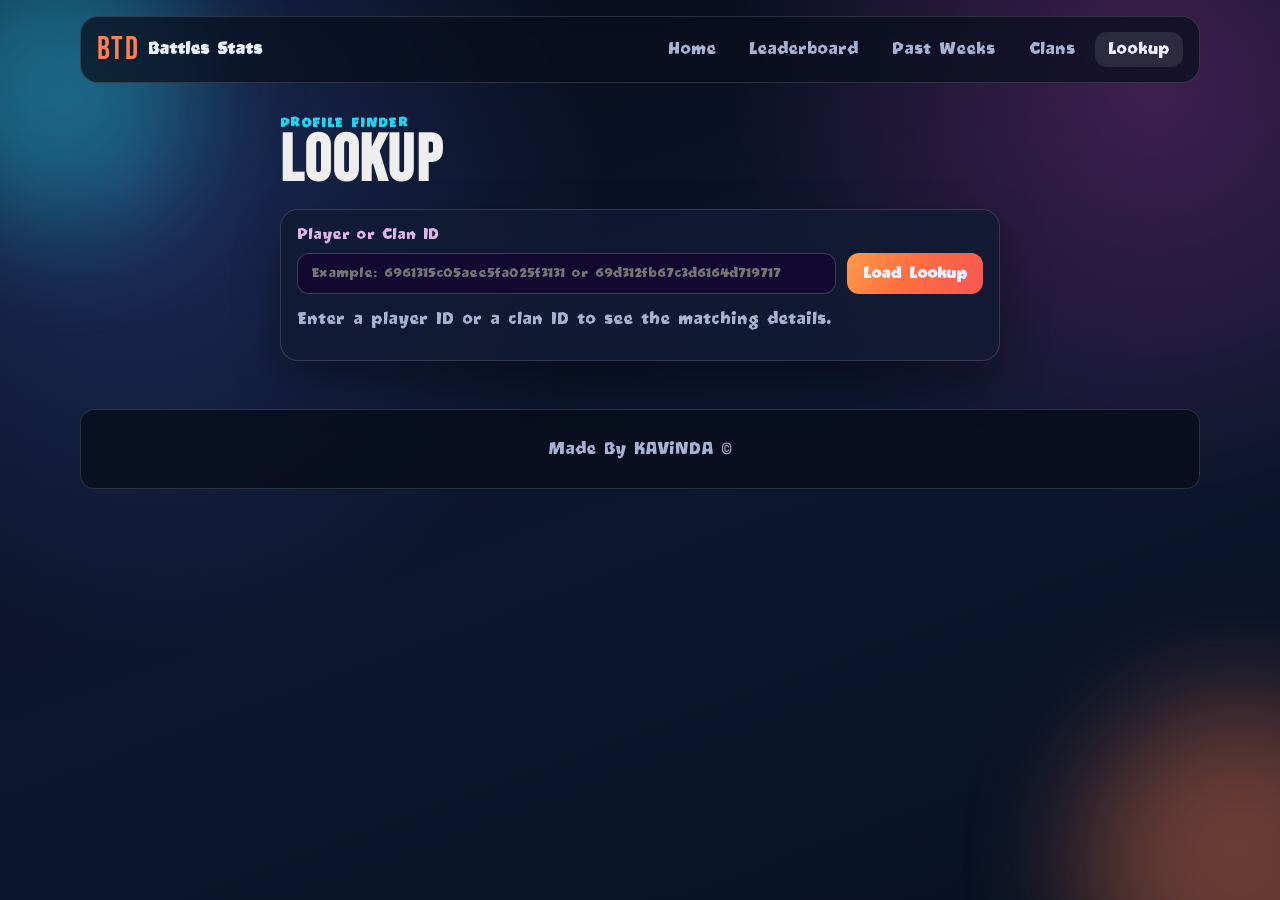
<file: player.html>
<!doctype html>
<html lang="en">
  <head>
    <script async src="https://pagead2.googlesyndication.com/pagead/js/adsbygoogle.js?client=ca-pub-1604568622935054"
     crossorigin="anonymous"></script>
    <!-- Google tag (gtag.js) -->
    <script
      async
      src="https://www.googletagmanager.com/gtag/js?id=G-HT099D5F9Q"
    ></script>
    <script>
      window.dataLayer = window.dataLayer || [];
      function gtag() {
        dataLayer.push(arguments);
      }
      gtag("js", new Date());

      gtag("config", "G-HT099D5F9Q");
    </script>
    <meta charset="UTF-8" />
    <meta name="viewport" content="width=device-width, initial-scale=1.0" />
    <meta property="og:title" content="B1Data - User Profile" />
    <meta property="og:type" content="website" />
    <meta property="og:url" content="https://b1data.vercel.app/player.html" />
    <meta property="og:image" content="https://b1data.vercel.app/btdb1.jpg" />
    <meta
      property="og:description"
      content="The hub of info for Bloons TD Battles."
    />
    <meta name="twitter:card" content="summary_large_image" />
    <meta name="twitter:title" content="B1Data - User Profile" />
    <meta
      name="twitter:description"
      content="The hub of info for Bloons TD Battles."
    />
    <meta name="twitter:image" content="https://b1data.vercel.app/btdb1.jpg" />
    <meta
      name="description"
      content="Lookup BTD Battles 1 player or clan profiles by ID."
    />
    <title>BTD Battles Stats | Lookup</title>
    <link rel="preconnect" href="https://fonts.googleapis.com" />
    <link rel="preconnect" href="https://fonts.gstatic.com" crossorigin />
    <link
      href="https://fonts.googleapis.com/css2?family=Bebas+Neue&family=Space+Grotesk:wght@400;500;700&display=swap"
      rel="stylesheet"
    />
    <link rel="icon" type="image/png" href="images/extra/blueblood.png" />
    <link rel="apple-touch-icon" href="images/extra/blueblood.png" />
    <link rel="stylesheet" href="css/main.css?v=20260417u" />
    <link rel="stylesheet" href="css/player.css?v=20260419e" />
  </head>
  <body>
    <div class="bg-orb orb-1"></div>
    <div class="bg-orb orb-2"></div>

    <header class="site-header">
      <a class="brand" href="index.html">
        <span class="brand-mark">BTD</span>
        <span class="brand-text">Battles Stats</span>
      </a>
      <button class="menu-btn" id="menuBtn" aria-label="Toggle navigation">
        Menu
      </button>
      <nav class="site-nav" id="siteNav">
        <a href="index.html">Home</a>
        <a href="leaderboard.html">Leaderboard</a>
        <a href="past_weeks.html">Past Weeks</a>
        <a href="clans_v2.html?v=20260419t">Clans</a>
        <a class="active" href="player.html">Lookup</a>
      </nav>
    </header>

    <main class="container player-container">
      <section class="page-head reveal">
        <div>
          <p class="eyebrow">Profile Finder</p>
          <h1>Lookup</h1>
        </div>
      </section>

      <section class="card reveal">
        <form id="playerForm" class="player-form" autocomplete="off">
          <label for="playerId">Player or Clan ID</label>
          <div class="form-row">
            <input
              id="playerId"
              name="playerId"
              type="text"
              placeholder="Example: 6961315c05aee5fa025f3131 or 69d312fb67c3d6164d719717"
              required
            />
            <button type="submit" class="btn btn-primary">Load Lookup</button>
          </div>
        </form>
        <p class="muted">
          Enter a player ID or a clan ID to see the matching details.
        </p>
        <p class="error" id="playerError" hidden></p>
      </section>

      <section class="card reveal profile-card" id="profileGrid" hidden>
        <div class="profile-header">
          <div class="avatar" id="avatar">??</div>
          <div class="user-info">
            <h2 id="username">Unknown</h2>
            <p id="playerIdLabel"></p>
            <p id="countryLabel"></p>
            <p id="clanIdLabel"></p>
            <a id="moreDetailsBtn" class="btn btn-primary mini-btn" href="#" hidden style="margin-top: 0.6rem; display: inline-flex; align-items: center; gap: 0.4rem; text-decoration: none;">
              More Player Details &rarr;
            </a>
          </div>
        </div>

        <div class="stats">
          <h2>Stats</h2>
          <table>
            <tbody id="statsTableBody">
              <tr>
                <th>Loading</th>
                <td>...</td>
              </tr>
            </tbody>
          </table>

          <div class="badges">
            <h3>Featured Badge</h3>
            <div id="featuredBadgeWrap" class="badge-wrap"></div>
          </div>

          <div class="badges">
            <h3>Badges</h3>
            <div id="badgesWrap" class="badge-wrap"></div>
          </div>
        </div>

        <p class="muted" id="clanJumpWrap" hidden>
          <a
            id="clanJumpLink"
            class="mini-link"
            href="clans_v2.html?v=20260419t"
            >Open clan leaderboard</a
          >
        </p>
      </section>
    </main>

    <footer class="site-footer">
      <p>Made By KAViNDA &copy;</p>
    </footer>

    <script src="js/config.js"></script>
    <script src="js/utils.js?v=20260419e"></script>
    <script src="js/main.js?v=20260419s"></script>
    <script src="js/clan-badge-composer.js?v=20260419e"></script>
    <script src="js/regional-badge-composer.js?v=20261010c"></script>
    <script src="js/regional-badge-position-config.js?v=20260417a"></script>
    <script src="js/player.js?v=20261010c"></script>
  </body>
</html>
</file>
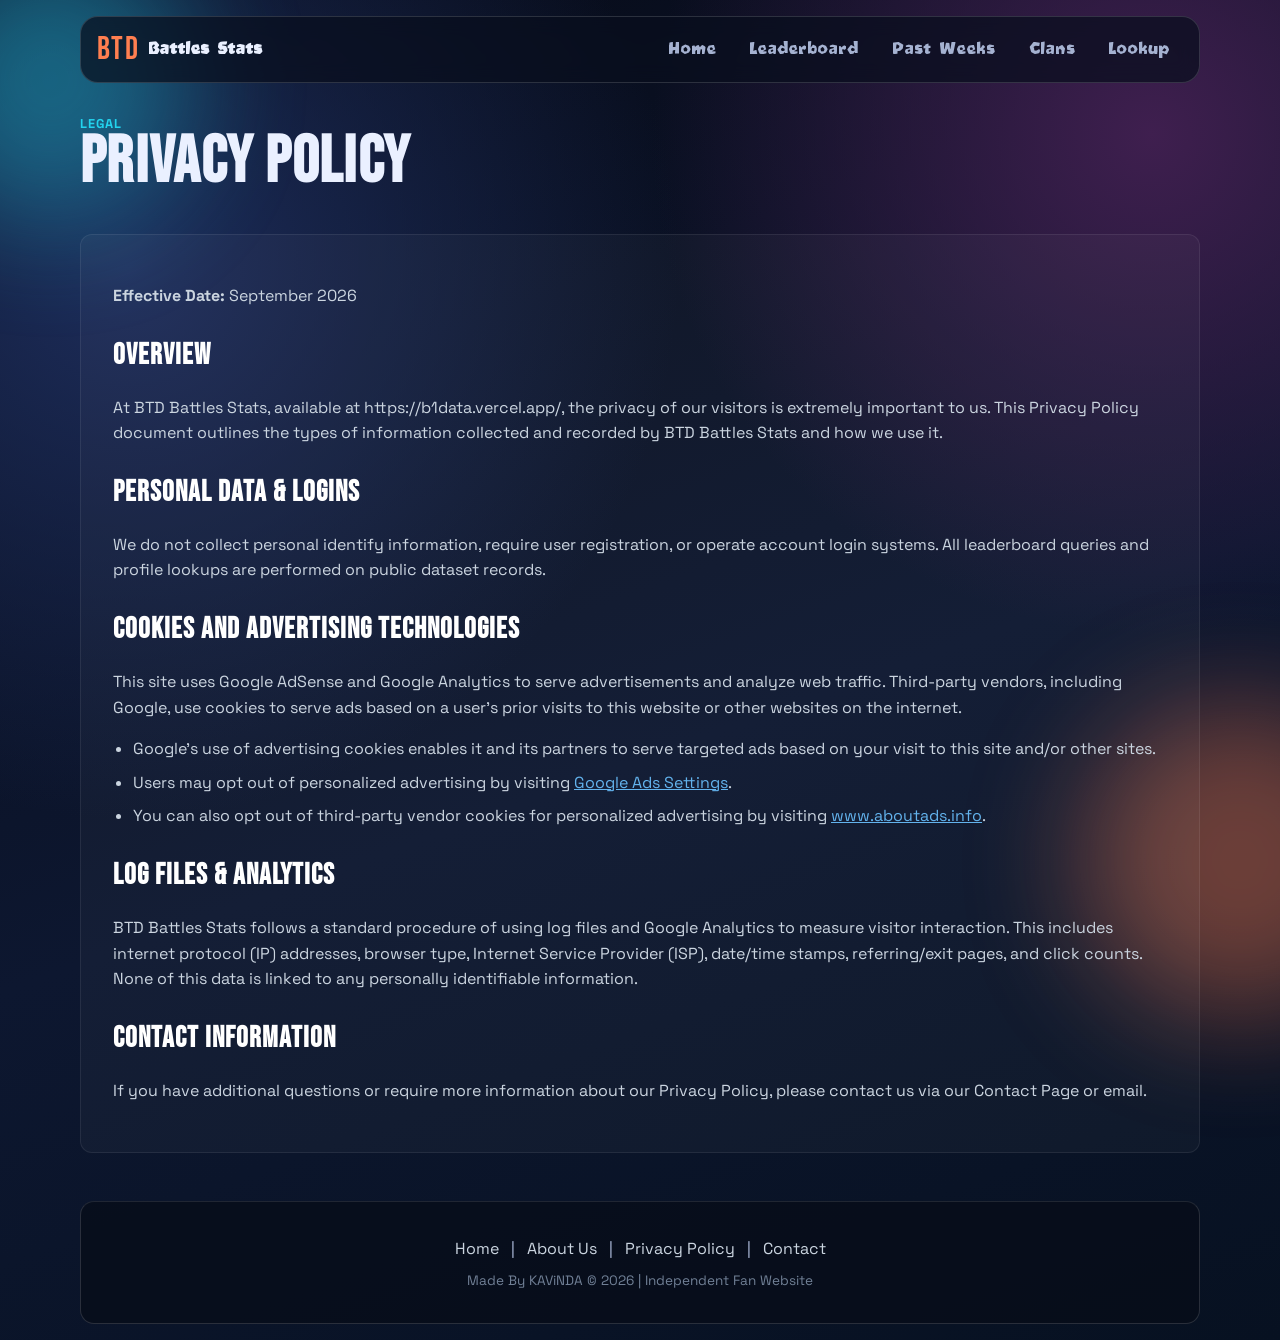
<file: privacy-policy.html>
<!doctype html>
<html lang="en">
  <head>
    <!-- Google AdSense -->
    <script async src="https://pagead2.googlesyndication.com/pagead/js/adsbygoogle.js?client=ca-pub-1604568622935054" crossorigin="anonymous"></script>
    
    <!-- Google Analytics (gtag.js) -->
    <script async src="https://www.googletagmanager.com/gtag/js?id=G-HT099D5F9Q"></script>
    <script>
      window.dataLayer = window.dataLayer || [];
      function gtag() { dataLayer.push(arguments); }
      gtag("js", new Date());
      gtag("config", "G-HT099D5F9Q");
    </script>

    <meta charset="UTF-8" />
    <meta name="viewport" content="width=device-width, initial-scale=1.0" />
    <title>Privacy Policy | BTD Battles Stats</title>
    <link rel="preconnect" href="https://fonts.googleapis.com" />
    <link rel="preconnect" href="https://fonts.gstatic.com" crossorigin />
    <link href="https://fonts.googleapis.com/css2?family=Bebas+Neue&family=Space+Grotesk:wght@400;500;700&display=swap" rel="stylesheet" />
    <link rel="icon" type="image/png" href="images/extra/blueblood.png" />
    <link rel="stylesheet" href="css/main.css?v=20260417u" />
    <style>
      .content-box {
        background: rgba(255, 255, 255, 0.03);
        border: 1px solid rgba(255, 255, 255, 0.08);
        border-radius: 12px;
        padding: 32px;
        margin-top: 24px;
        line-height: 1.6;
        color: #e2e8f0;
      }
      .content-box h2 {
        font-family: 'Bebas Neue', sans-serif;
        letter-spacing: 1px;
        font-size: 1.8rem;
        margin-top: 24px;
        margin-bottom: 12px;
        color: #fff;
      }
      .content-box p, .content-box ul { margin-bottom: 16px; color: #cbd5e0; }
      .content-box ul { padding-left: 20px; }
      .content-box li { margin-bottom: 8px; }
    </style>
  </head>
  <body>
    <div class="bg-orb orb-1"></div>
    <div class="bg-orb orb-2"></div>

    <header class="site-header">
      <a class="brand" href="index.html">
        <span class="brand-mark">BTD</span>
        <span class="brand-text">Battles Stats</span>
      </a>
      <button class="menu-btn" id="menuBtn" aria-label="Toggle navigation">Menu</button>
      <nav class="site-nav" id="siteNav">
        <a href="index.html">Home</a>
        <a href="leaderboard.html">Leaderboard</a>
        <a href="past_weeks.html">Past Weeks</a>
        <a href="clans_v2.html?v=20260419t">Clans</a>
        <a href="player.html">Lookup</a>
      </nav>
    </header>

    <main class="container">
      <section class="page-head">
        <div>
          <p class="eyebrow">Legal</p>
          <h1>Privacy Policy</h1>
        </div>
      </section>

      <section class="content-box">
        <p><strong>Effective Date:</strong> September 2026</p>
        
        <h2>Overview</h2>
        <p>At BTD Battles Stats, available at https://b1data.vercel.app/, the privacy of our visitors is extremely important to us. This Privacy Policy document outlines the types of information collected and recorded by BTD Battles Stats and how we use it.</p>

        <h2>Personal Data & Logins</h2>
        <p>We do not collect personal identify information, require user registration, or operate account login systems. All leaderboard queries and profile lookups are performed on public dataset records.</p>

        <h2>Cookies and Advertising Technologies</h2>
        <p>This site uses Google AdSense and Google Analytics to serve advertisements and analyze web traffic. Third-party vendors, including Google, use cookies to serve ads based on a user's prior visits to this website or other websites on the internet.</p>
        <ul>
          <li>Google's use of advertising cookies enables it and its partners to serve targeted ads based on your visit to this site and/or other sites.</li>
          <li>Users may opt out of personalized advertising by visiting <a href="https://www.google.com/settings/ads" target="_blank" rel="noopener" style="color: #63b3ed;">Google Ads Settings</a>.</li>
          <li>You can also opt out of third-party vendor cookies for personalized advertising by visiting <a href="https://www.aboutads.info/choices/" target="_blank" rel="noopener" style="color: #63b3ed;">www.aboutads.info</a>.</li>
        </ul>

        <h2>Log Files & Analytics</h2>
        <p>BTD Battles Stats follows a standard procedure of using log files and Google Analytics to measure visitor interaction. This includes internet protocol (IP) addresses, browser type, Internet Service Provider (ISP), date/time stamps, referring/exit pages, and click counts. None of this data is linked to any personally identifiable information.</p>

        <h2>Contact Information</h2>
        <p>If you have additional questions or require more information about our Privacy Policy, please contact us via our Contact Page or email.</p>
      </section>
    </main>

    <footer class="site-footer" style="text-align: center; padding: 20px 0; border-top: 1px solid rgba(255,255,255,0.1); margin-top: 40px;">
      <p style="margin-bottom: 8px;">
        <a href="index.html" style="color: #cbd5e0; margin: 0 8px; text-decoration: none;">Home</a> |
        <a href="about.html" style="color: #cbd5e0; margin: 0 8px; text-decoration: none;">About Us</a> |
        <a href="privacy-policy.html" style="color: #cbd5e0; margin: 0 8px; text-decoration: none;">Privacy Policy</a> |
        <a href="contact.html" style="color: #cbd5e0; margin: 0 8px; text-decoration: none;">Contact</a>
      </p>
      <p style="color: #718096; font-size: 0.85rem;">Made By KAViNDA &copy; 2026 | Independent Fan Website</p>
    </footer>

    <script src="js/main.js?v=20260419s"></script>
  </body>
</html>
</file>
<file: css/main.css>
:root {
  --bg: #0b1020;
  --bg-soft: #141c36;
  --card: rgba(18, 27, 52, 0.84);
  --text: #eaf0ff;
  --muted: #a5b2d1;
  --accent: #ff7f50;
  --accent-2: #22d3ee;
  --danger: #ff6b6b;
  --ok: #7bd389;
  --line: rgba(255, 255, 255, 0.14);
  --shadow: 0 20px 45px rgba(0, 0, 0, 0.35);
}

@font-face {
  font-family: "OETZTYP";
  src: url("../images/OETZTYP_.TTF") format("truetype");
  font-weight: normal;
  font-style: normal;
}

* {
  box-sizing: border-box;
}

html,
body {
  margin: 0;
  padding: 0;
  min-height: 100%;
}

body {
  font-family: "Space Grotesk", sans-serif;
  color: var(--text);
  background:
    radial-gradient(circle at 10% 20%, #1d2d5b 0%, transparent 35%),
    radial-gradient(circle at 90% 10%, #3f1f4f 0%, transparent 30%),
    linear-gradient(160deg, #070b18 0%, #0d1730 55%, #071121 100%);
  overflow-x: hidden;
}

.bg-orb {
  position: fixed;
  border-radius: 50%;
  filter: blur(60px);
  opacity: 0.4;
  pointer-events: none;
  z-index: 0;
}

.orb-1 {
  width: 280px;
  height: 280px;
  background: #1ecbe1;
  top: -60px;
  left: -90px;
}

.orb-2 {
  width: 320px;
  height: 320px;
  background: #ff7f50;
  bottom: -120px;
  right: -120px;
}

.site-header,
.container,
.site-footer {
  position: relative;
  z-index: 1;
}

.site-header {
  width: min(1120px, calc(100% - 2rem));
  margin: 1rem auto 0;
  padding: 0.8rem 1rem;
  border: 1px solid var(--line);
  border-radius: 18px;
  background: rgba(9, 14, 30, 0.72);
  backdrop-filter: blur(10px);
  display: flex;
  align-items: center;
  justify-content: space-between;
  gap: 1rem;
}

.brand {
  display: inline-flex;
  align-items: center;
  gap: 0.6rem;
  color: var(--text);
  text-decoration: none;
}

.brand-mark {
  font-family: "Bebas Neue", sans-serif;
  font-size: 2rem;
  letter-spacing: 0.04em;
  color: var(--accent);
}

.brand-text {
  font-family: "OETZTYP", sans-serif !important;
  font-weight: 700;
}

.site-nav {
  display: flex;
  gap: 0.5rem;
}

.site-nav a {
  font-family: "OETZTYP", sans-serif !important;
  color: var(--muted);
  text-decoration: none;
  padding: 0.55rem 0.8rem;
  border-radius: 12px;
  transition: 160ms ease;
}

.site-nav a:hover,
.site-nav a.active {
  color: var(--text);
  background: rgba(255, 255, 255, 0.1);
}

.menu-btn {
  display: none;
  font-family: "OETZTYP", sans-serif !important;
  color: var(--text);
  background: transparent;
  border: 1px solid var(--line);
  border-radius: 10px;
  padding: 0.45rem 0.65rem;
}

.container {
  width: min(1120px, calc(100% - 2rem));
  margin: 1rem auto 3rem;
}

.hero {
  padding: 3.3rem 1.2rem 2.2rem;
  display: flex;
  align-items: flex-start;
  justify-content: space-between;
  gap: 1.5rem;
}

.hero-brand-media {
  display: inline-flex;
  align-items: center;
  justify-content: center;
  flex: 0 0 auto;
}

.hero-brand-image {
  display: block;
  width: auto;
  height: clamp(96px, 10vw, 122px);
  max-width: min(100%, 220px);
  object-fit: contain;
}

.hero-copy {
  flex: 1 1 auto;
  min-width: 0;
  max-width: 62ch;
  display: flex;
  flex-direction: column;
  align-items: flex-start;
}

.eyebrow {
  margin: 0;
  color: var(--accent-2);
  font-weight: 700;
  letter-spacing: 0.08em;
  text-transform: uppercase;
  font-size: 0.8rem;
}

h1,
h2,
h3 {
  margin-top: 0;
}

h1 {
  margin-bottom: 0.8rem;
  font-family: "Bebas Neue", sans-serif;
  letter-spacing: 0.02em;
  font-size: clamp(2.2rem, 6vw, 4.1rem);
  line-height: 0.95;
}

.lead {
  margin: 0;
  max-width: 56ch;
  color: var(--muted);
  line-height: 1.65;
  align-self: flex-start;
}

.hero-actions {
  margin-top: 1.3rem;
  display: flex;
  flex-wrap: wrap;
  gap: 0.75rem;
}

.hero-extra-actions {
  margin-top: 0;
  position: relative;
  width: 260px;
  height: 230px;
  flex: 0 0 auto;
  align-self: flex-start;
  justify-content: flex-start;
  flex-direction: column;
  gap: 0;
  align-items: flex-end;
  flex-shrink: 0;
}

.hero-extra-actions::before {
  content: "";
  position: absolute;
  top: 0;
  right: 0;
  width: 230px;
  height: 230px;
  border: 2px solid rgba(255, 255, 255, 0.16);
  border-radius: 0 0 0 100%;
  border-top: 0;
  border-right: 0;
  pointer-events: none;
  z-index: 0;
}

.hero-button-group {
  position: absolute;
  display: flex;
  flex-direction: column;
  align-items: center;
  gap: 0.35rem;
  z-index: 1;
}

.hero-button-group:first-child {
  top: 0;
  left: 12px;
  transform: translate(-38%, -50%);
}

.hero-button-group-offset {
  bottom: 10px;
  right: 0;
  transform: translate(50%, 50%);
}

.hero-image-btn {
  display: inline-flex;
  align-items: center;
  justify-content: center;
  text-decoration: none;
  width: 86px;
  height: 86px;
  border-radius: 50%;
  border: 1px solid rgba(255, 255, 255, 0.14);
  background: rgba(9, 14, 30, 0.96);
  padding: 0;
  overflow: hidden;
  box-shadow: 0 12px 28px rgba(0, 0, 0, 0.2);
  transition:
    transform 160ms ease,
    background 160ms ease,
    border-color 160ms ease;
}

.hero-image-btn:hover {
  transform: translateY(-2px);
  background: rgba(12, 18, 38, 0.98);
  border-color: rgba(255, 255, 255, 0.24);
}

.hero-image-btn img {
  display: block;
  width: 100%;
  height: 100%;
  object-fit: contain;
}

.hero-image-btn.is-spinning img {
  animation: hero-spin 1s linear;
}

@keyframes hero-spin {
  from {
    transform: rotate(0deg);
  }
  to {
    transform: rotate(720deg);
  }
}

.hero-button-label {
  margin: 0;
  font-family: "OETZTYP", sans-serif !important;
  font-size: 0.92rem;
  line-height: 1;
  color: var(--text);
  text-align: center;
  letter-spacing: 0.01em;
}

@media (max-width: 640px) {
  .hero {
    flex-direction: column;
    align-items: flex-start;
  }

  .hero-brand-image {
    width: auto;
    height: clamp(88px, 18vw, 108px);
    max-width: min(100%, 180px);
  }

  .hero-copy {
    max-width: none;
  }

  .hero-extra-actions {
    width: 100%;
    height: auto;
    flex-direction: row;
    flex-wrap: wrap;
    justify-content: flex-start;
    align-items: center;
    gap: 0.75rem;
  }

  .hero-extra-actions::before {
    display: none;
  }

  .hero-button-group {
    position: static;
    transform: none;
  }

  .hero-image-btn img {
    width: 100%;
    height: 100%;
  }
}

.btn {
  border: 0;
  border-radius: 12px;
  padding: 0.7rem 1rem;
  font-size: 0.95rem;
  font-family: inherit;
  font-weight: 700;
  text-decoration: none;
  color: var(--text);
  cursor: pointer;
}

.btn-primary {
  background: linear-gradient(120deg, #ff9b47, #ff6f3f 45%, #f85555);
}

.btn-ghost {
  border: 1px solid var(--line);
  background: transparent;
}

.card {
  background: var(--card);
  border: 1px solid var(--line);
  border-radius: 18px;
  padding: 1rem;
  box-shadow: var(--shadow);
}

.stats-grid {
  display: grid;
  grid-template-columns: repeat(3, minmax(0, 1fr));
  gap: 1rem;
}

.stat-card h2 {
  margin-bottom: 0.45rem;
  font-size: 0.95rem;
  color: var(--muted);
  font-weight: 500;
}

.stat {
  margin: 0;
  font-size: clamp(1.7rem, 5vw, 2.2rem);
  font-family: "Bebas Neue", sans-serif;
  letter-spacing: 0.03em;
}

.stat-small {
  font-size: 1rem;
  line-height: 1.3;
  font-family: "Space Grotesk", sans-serif;
  letter-spacing: 0;
}

.arenas-card {
  margin-top: 1rem;
  background: #ffffff;
  border: 1px solid rgba(0, 0, 0, 0.22);
  color: #000000;
}

.arenas-card,
.arenas-card * {
  font-family: "OETZTYP", sans-serif !important;
}

.arena-label-panel {
  display: flex;
  align-items: flex-start;
  gap: 0.08rem;
  padding: 0;
  margin-bottom: 0.45rem;
}

.arena-mode-media {
  display: inline-flex;
  padding: 0;
  border-radius: 0;
  border: 0;
  background: #ffffff;
  margin: 0;
  flex: 0 0 auto;
}

.arena-mode-image {
  width: min(100%, 190px);
  height: auto;
  max-height: 100px;
  object-fit: contain;
  border-radius: 0;
  display: block;
}

.arena-label-copy {
  display: flex;
  flex-direction: column;
  gap: 0.06rem;
  line-height: 1.08;
  text-align: left;
  align-items: flex-start;
  flex: 1 1 auto;
}

.home-section-title {
  margin: 0;
  font-size: 1.9rem;
  line-height: 1;
  color: #000000;
}

.arenas-grid {
  margin-top: 0.8rem;
  display: grid;
  grid-template-columns: repeat(3, minmax(0, 1fr));
  gap: 0.8rem;
}

.arena-group {
  margin-top: 0.25rem;
}

.schedule-list {
  margin-top: 0.55rem;
  display: grid;
  gap: 0.04rem;
}

.arena-week-nav {
  margin-top: 1.2rem;
  display: flex;
  gap: 0.4rem;
  flex-wrap: wrap;
  justify-content: flex-start;
}

.arena-nav-btn {
  font-family: "OETZTYP";
  font-size: 0.95rem;
  font-weight: 700;
  color: #111111;
  background: #f4f4f4;
  border: 1px solid rgba(0, 0, 0, 0.32);
  border-radius: 8px;
  padding: 0.34rem 0.72rem;
  cursor: pointer;
}

.arena-nav-btn:hover:not(:disabled) {
  background: #ebebeb;
}

.arena-nav-btn:disabled {
  opacity: 0.55;
  cursor: not-allowed;
}

.schedule-list .arena-line {
  margin: 0;
  padding: 0.16rem 0;
  font-size: 150%;
}

.schedule-list .arena-line strong {
  color: inherit !important;
  display: inline-block;
  min-width: 3.1rem;
}

.schedule-list .arena-line.arena-line--today {
  background: #fff59d;
  color: #000000 !important;
  border-radius: 4px;
  padding: 0.04rem 0.3rem;
}

.arena-group-title {
  margin: 0;
  font-size: 1.05rem;
  color: #8b6b00;
  letter-spacing: 0.03em;
}

.arena-sub-meta {
  margin: 0;
  font-size: 0.88rem;
  color: #000000;
}

.arena-item {
  border: 1px solid var(--line);
  border-radius: 14px;
  padding: 0.8rem;
  background: rgba(9, 14, 30, 0.68);
}

.arena-item h3 {
  margin: 0;
  font-size: 1.18rem;
}

.arena-line {
  margin: 0.5rem 0;
  color: var(--muted);
  font-size: 0.95rem;
}

.schedule-list .arena-line.arena-line--moab {
  color: #000000 !important;
}

.schedule-list .arena-line.arena-line--bfb {
  color: #ff0000 !important;
}

.schedule-list .arena-line.arena-line--zomg-a {
  color: #75cc20 !important;
}

.schedule-list .arena-line.arena-line--zomg-b {
  color: #175f1c !important;
}

.arena-tags {
  display: flex;
  flex-wrap: wrap;
  gap: 0.45rem;
}

.arena-tag,
.arena-ad {
  display: inline-block;
  border-radius: 999px;
  border: 1px solid var(--line);
  padding: 0.2rem 0.55rem;
  font-size: 0.76rem;
  font-weight: 700;
}

.arena-ad {
  color: #ffd7a5;
  border-color: rgba(255, 127, 80, 0.5);
}

.grid-2 {
  margin-top: 1rem;
  display: grid;
  grid-template-columns: repeat(2, minmax(0, 1fr));
  gap: 1rem;
}

.clean-list {
  margin: 0;
  padding-left: 1rem;
  color: var(--muted);
  line-height: 1.7;
}

.page-head {
  padding: 1rem 0;
  display: flex;
  align-items: end;
  justify-content: space-between;
  gap: 1rem;
}

.page-head h1 {
  margin-bottom: 0;
}

.muted {
  color: var(--muted);
}

.error {
  color: var(--danger);
}

.mini-link {
  color: #8ce7ff;
  text-decoration: none;
  font-weight: 700;
}

.mini-link:hover {
  text-decoration: underline;
}

.site-footer {
  width: min(1120px, calc(100% - 2rem));
  margin: 0 auto 1rem;
  padding: 0.8rem 1rem;
  border: 1px solid var(--line);
  border-radius: 14px;
  background: rgba(7, 12, 24, 0.75);
  color: var(--muted);
  text-align: center;
}

.reveal {
  opacity: 0;
  transform: translateY(16px);
  animation: riseIn 540ms ease forwards;
}

.reveal:nth-child(2) {
  animation-delay: 80ms;
}

.reveal:nth-child(3) {
  animation-delay: 140ms;
}

@keyframes riseIn {
  to {
    opacity: 1;
    transform: translateY(0);
  }
}

@media (max-width: 900px) {
  .stats-grid,
  .grid-2 {
    grid-template-columns: 1fr;
  }

  .arenas-grid {
    grid-template-columns: repeat(2, minmax(0, 1fr));
  }

  .arena-label-panel {
    flex-direction: column;
    align-items: center;
    gap: 0.22rem;
  }

  .arena-label-copy {
    width: 100%;
  }
}

@media (max-width: 760px) {
  .site-header {
    padding: 0.7rem 0.8rem;
  }

  .menu-btn {
    display: inline-block;
  }

  .site-nav {
    position: absolute;
    top: calc(100% + 0.55rem);
    right: 0;
    left: 0;
    margin: 0 auto;
    width: 100%;
    flex-direction: column;
    padding: 0.6rem;
    border-radius: 14px;
    border: 1px solid var(--line);
    background: rgba(9, 14, 30, 0.96);
    opacity: 0;
    pointer-events: none;
    transform: translateY(-10px);
    transition: 180ms ease;
  }

  .site-nav.open {
    opacity: 1;
    pointer-events: auto;
    transform: translateY(0);
  }

  .hero {
    padding-top: 2rem;
  }

  .arenas-grid {
    grid-template-columns: 1fr;
  }
}
</file>
<file: css/leaderboard.css>
@font-face {
  font-family: "OETZTYP";
  src: url("../images/OETZTYP_.TTF") format("truetype");
  font-weight: normal;
  font-style: normal;
}

.container,
.container * {
  font-family: "OETZTYP", sans-serif !important;
}

.page-head h1 {
  font-family: "Bebas Neue", sans-serif !important;
  letter-spacing: 0.02em;
  line-height: 0.95;
}

.table-wrap {
  overflow-x: auto;
}

.page-actions {
  display: flex;
  align-items: center;
  gap: 0.55rem;
  flex-wrap: wrap;
}

.page-actions .btn {
  min-width: 10.5rem;
}

.page-actions label {
  color: #9db2e1;
  font-size: 0.88rem;
}

.page-actions select.btn {
  appearance: none;
  -webkit-appearance: none;
  -moz-appearance: none;
  background: rgba(12, 18, 35, 0.9);
  border: 1px solid rgba(255, 255, 255, 0.24);
  color: #eaf1ff;
}

.page-actions select.btn option {
  background: #0f1730;
  color: #eaf1ff;
}

.week-actions {
  display: flex;
  flex-direction: column;
  align-items: flex-start;
  gap: 0.65rem;
}

.week-row {
  display: flex;
  align-items: center;
  gap: 0.65rem;
  flex-wrap: wrap;
}

.page-head.week-head {
  align-items: stretch;
  flex-direction: column;
}

.page-head.week-head .week-actions {
  width: 100%;
}

.page-head.week-head .week-row {
  flex-wrap: nowrap;
}

.page-head.week-head.week-head-split {
  flex-direction: row;
  align-items: flex-start;
  justify-content: space-between;
}

.page-head.week-head.week-head-split .week-actions {
  width: auto;
  align-items: flex-end;
}

.page-head.week-head.week-head-split .week-row {
  justify-content: flex-end;
}

.week-input {
  width: 8.4rem;
  border-radius: 12px;
  border: 1px solid rgba(255, 255, 255, 0.24);
  background: rgba(12, 18, 35, 0.9);
  color: #eaf1ff;
  padding: 0.58rem 0.72rem;
  font-size: 0.95rem;
  font-family: inherit;
}

.week-input:focus {
  outline: 2px solid rgba(140, 231, 255, 0.55);
  outline-offset: 1px;
}

.lb-table {
  width: 100%;
  border-collapse: collapse;
  min-width: 720px;
}

.lb-table th,
.lb-table td {
  padding: 0.75rem 0.7rem;
  border-bottom: 1px solid rgba(255, 255, 255, 0.1);
  text-align: left;
  font-size: 150%;
}

.lb-table td {
  color: #ffffff;
}

.lb-table th {
  color: #9db2e1;
  text-transform: uppercase;
  letter-spacing: 0.06em;
}

.lb-table tbody tr:hover {
  background: rgba(255, 255, 255, 0.05);
}

.lb-table.lb-colored thead th {
  background: #09418b;
  color: #eaf1ff;
}

.lb-row-alt-a td {
  background: #240655;
}

.lb-row-alt-b td {
  background: #150133;
}

.lb-row-alt-a:hover td,
.lb-row-alt-b:hover td {
  background: inherit;
}

.lb-row-alt-a:hover td {
  background: #240655;
}

.lb-row-alt-b:hover td {
  background: #150133;
}

.lb-row-prestige-odd td {
  background: #875614;
}

.lb-row-prestige-even td {
  background: #291224;
}

.lb-row-prestige-odd:hover td {
  background: #875614;
}

.lb-row-prestige-even:hover td {
  background: #291224;
}

.rank-pill {
  display: inline-flex;
  min-width: 2.1rem;
  justify-content: center;
  padding: 0.25rem 0.5rem;
  border-radius: 999px;
  font-size: 0.86rem;
  font-weight: 700;
  border: 1px solid rgba(255, 255, 255, 0.18);
}

.rank-1 {
  color: #10111f;
  background: linear-gradient(120deg, #ffd75f, #ffae3d);
  border-color: transparent;
}

.rank-2 {
  color: #10111f;
  background: linear-gradient(120deg, #d6e4ff, #9ab5e8);
  border-color: transparent;
}

.rank-3 {
  color: #10111f;
  background: linear-gradient(120deg, #ffc2a2, #f18d57);
  border-color: transparent;
}

.mini-link {
  display: inline-block;
  color: #ffffff;
  text-decoration: none;
  font-weight: 700;
}

.country-flag-cell {
  width: 64px;
  text-align: center;
}

.name-flag-image {
  width: 45px;
  height: 45px;
  object-fit: contain;
  border-radius: 3px;
  flex-shrink: 0;
}

.mini-link:hover {
  text-decoration: underline;
}

.clan-name-wrap {
  display: inline-flex;
  align-items: center;
  gap: 0.55rem;
}

.clan-name-text {
  display: inline-flex;
  align-items: center;
}

.clan-badge-slot {
  width: 45px;
  height: 45px;
  flex: 0 0 45px;
  display: inline-flex;
  align-items: center;
  justify-content: center;
}

.clan-badge-image {
  width: 45px;
  height: 45px;
  object-fit: contain;
  image-rendering: pixelated;
}

.clan-badge-composite {
  width: 45px;
  height: 45px;
  display: inline-block;
  position: relative;
}

.clan-badge-layer {
  width: 45px;
  height: 45px;
  position: absolute;
  inset: 0;
  object-fit: contain;
  image-rendering: pixelated;
}

.clan-badge-layer--shield {
  z-index: 1;
}

.clan-badge-layer--icon {
  z-index: 2;
}

.prestige-score {
  display: inline-block;
  font-weight: 700;
  color: #ffffff;
}

.prize-cell {
  width: 74px;
}

.prize-badge {
  width: 42px;
  height: 42px;
  object-fit: contain;
  display: block;
}

.cell-sub {
  display: block;
  font-size: 0.78rem;
  color: #a5b2d1;
  margin-top: 0.1rem;
}

.leaderboard-section {
  margin-top: 1rem;
}

#pastMeta {
  margin: 0.35rem 0;
  line-height: 1.1;
}

.section-head {
  display: flex;
  align-items: end;
  justify-content: space-between;
  gap: 1rem;
  margin-bottom: 0.8rem;
}

.section-title {
  margin: 0;
  font-size: 1.8rem;
  line-height: 1;
}

.leaderboard-timer {
  margin: 0;
  padding: 0.7rem 0.95rem;
  border-radius: 999px;
  border: 1px solid rgba(140, 231, 255, 0.45);
  background: rgba(9, 65, 139, 0.34);
  color: #f3fbff;
  font-size: 1rem;
  font-weight: 700;
  letter-spacing: 0.04em;
  white-space: pre-line;
  line-height: 1.45;
}

.week-info-card {
  display: inline-flex;
  align-items: center;
  gap: 0.75rem;
  margin-top: 0.5rem;
  padding: 0.55rem 0.8rem;
  border-radius: 18px;
  border: 1px solid rgba(140, 231, 255, 0.3);
  background: rgba(9, 65, 139, 0.22);
  color: #f3fbff;
}

.week-info-card[hidden] {
  display: none !important;
}

.week-info-image-wrap {
  width: 4.1rem;
  height: 4.1rem;
  flex: 0 0 auto;
  display: flex;
  align-items: center;
  justify-content: center;
}

.week-info-image {
  width: 100%;
  height: 100%;
  object-fit: contain;
  display: block;
}

.week-info-copy {
  display: flex;
  flex-direction: column;
  gap: 0.1rem;
  line-height: 1.12;
}

.week-info-date {
  font-size: 1.02rem;
  font-weight: 700;
}

.week-info-mode {
  font-size: 0.92rem;
  color: #d9e9ff;
}

.modal-backdrop {
  position: fixed;
  inset: 0;
  background: rgba(8, 10, 20, 0.75);
  display: flex;
  align-items: center;
  justify-content: center;
  z-index: 50;
  padding: 1rem;
}

.modal-backdrop[hidden] {
  display: none !important;
}

.modal-card {
  width: min(640px, 96vw);
  border-radius: 18px;
  border: 1px solid rgba(255, 255, 255, 0.16);
  background: #0f1730;
  box-shadow: 0 20px 48px rgba(0, 0, 0, 0.42);
  padding: 1rem;
}

.modal-head {
  display: flex;
  align-items: center;
  justify-content: space-between;
  gap: 0.8rem;
}

.modal-head h2 {
  margin: 0;
  font-size: 1.4rem;
}

.modal-close {
  min-width: 0;
}

.flag-grid {
  margin-top: 0.8rem;
  display: grid;
  grid-template-columns: repeat(6, minmax(0, 1fr));
  gap: 0.55rem;
}

.flag-btn {
  appearance: none;
  display: inline-flex;
  align-items: center;
  justify-content: center;
  border: 1px solid rgba(255, 255, 255, 0.18);
  border-radius: 12px;
  background: rgba(255, 255, 255, 0.06);
  color: #fff;
  font-size: 1.9rem;
  line-height: 1;
  padding: 0.5rem;
  min-height: 3.1rem;
  cursor: pointer;
}

.flag-icon {
  width: 2.2rem;
  height: 1.6rem;
  object-fit: cover;
  border-radius: 4px;
  border: 1px solid rgba(255, 255, 255, 0.22);
  box-shadow: 0 1px 6px rgba(0, 0, 0, 0.3);
}

.flag-emoji-fallback {
  font-family:
    "Segoe UI Emoji", "Apple Color Emoji", "Noto Color Emoji", sans-serif;
  font-size: 1.7rem;
}

.flag-btn:hover {
  border-color: rgba(140, 231, 255, 0.75);
  background: rgba(140, 231, 255, 0.12);
}

@media (max-width: 760px) {
  .page-head.week-head.week-head-split {
    flex-direction: column;
    align-items: stretch;
  }

  .page-head.week-head.week-head-split .week-actions {
    width: 100%;
    align-items: flex-start;
  }

  .page-head.week-head.week-head-split .week-row {
    justify-content: flex-start;
    flex-wrap: wrap;
  }

  .flag-grid {
    grid-template-columns: repeat(4, minmax(0, 1fr));
  }

  .page-actions .btn {
    min-width: 0;
  }
}
</file>
<file: css/guild.css>
@font-face {
  font-family: "OETZTYP";
  src: url("../images/OETZTYP_.TTF") format("truetype");
  font-weight: normal;
  font-style: normal;
}

html,
body {
  margin: 0;
  min-height: 100%;
}

body {
  font-family: "OETZTYP", sans-serif !important;
  background-color: #19003f;
  color: #eee;
  margin: 0;
  padding: 20px;
  max-width: 600px;
  margin-left: auto;
  margin-right: auto;
}

h1 {
  color: #ddb6e6;
  margin-bottom: 5px;
  text-align: center;
  font-size: 2rem;
}

.container {
  max-width: 700px;
  margin: 0 auto;
  background-color: rgba(0, 0, 0, 0.5);
  padding: 20px;
  border-radius: 12px;
  box-shadow: 0 4px 12px rgba(0, 0, 0, 0.6);
}

.info {
  display: flex;
  justify-content: space-between;
  align-items: center;
  padding: 10px 15px;
  margin-bottom: 10px;
  background-color: rgba(173, 216, 230, 0.15);
  border-radius: 8px;
}

.info:nth-child(even) {
  background-color: rgba(173, 216, 230, 0.1);
}

.label {
  font-weight: bold;
  color: #ffffff;
  min-width: 120px;
}

.value {
  text-align: right;
  color: #ffd700;
  word-break: break-word;
}

#badgePreview {
  display: flex;
  align-items: center;
  justify-content: center;
  margin: 10px auto 16px;
  width: 80px;
  height: 80px;
  background-color: rgba(255, 255, 255, 0.05);
  border-radius: 50%;
  color: #ffd700;
  font-size: 1.2rem;
  text-align: center;
  padding: 0.5rem;
}

.badge-composite {
  position: relative;
  width: 80px;
  height: 80px;
  display: inline-block;
}

.badge-layer {
  position: absolute;
  inset: 0;
  width: 100%;
  height: 100%;
  object-fit: contain;
  image-rendering: pixelated;
}

.badge-layer--shield {
  z-index: 1;
}

.badge-layer--icon {
  z-index: 2;
}

.badge-merged-image {
  width: 80px;
  height: 80px;
  object-fit: contain;
  image-rendering: pixelated;
}

.owner-link {
  color: #ffd700;
  text-decoration: none;
}

.owner-link:hover {
  text-decoration: underline;
}

.error {
  color: #ff6b6b;
  text-align: center;
  margin-top: 16px;
}

@media (max-width: 640px) {
  body {
    padding: 14px;
  }

  .info {
    flex-direction: column;
    align-items: flex-start;
    gap: 0.35rem;
  }

  .value {
    text-align: left;
  }
}
</file>
<file: css/player.css>
@font-face {
  font-family: "OETZTYP";
  src: url("../images/OETZTYP_.TTF") format("truetype");
  font-weight: normal;
  font-style: normal;
}

body {
  font-family: "OETZTYP", "Space Grotesk", sans-serif !important;
  background-color: #19003f;
  color: #eee;
}

a {
  color: #ffffff;
}

.player-container {
  max-width: 720px;
}

.player-form {
  display: flex;
  flex-direction: column;
  gap: 0.6rem;
}

.player-form label {
  font-size: 0.92rem;
  color: #ddb6e6;
}

.form-row {
  display: flex;
  gap: 0.7rem;
}

.form-row input {
  flex: 1;
  min-width: 0;
  border-radius: 12px;
  border: 1px solid rgba(255, 255, 255, 0.2);
  background: rgba(18, 8, 48, 0.85);
  color: #f3e9ff;
  padding: 0.72rem 0.84rem;
  font-family: "OETZTYP", "Space Grotesk", sans-serif;
}

.form-row input:focus {
  outline: 2px solid rgba(206, 127, 255, 0.55);
  outline-offset: 1px;
}

.profile-card {
  margin-top: 1rem;
  background: rgba(25, 0, 63, 0.95);
  border: 1px solid rgba(221, 182, 230, 0.25);
}

.profile-header {
  display: flex;
  align-items: center;
  gap: 1rem;
  margin-bottom: 1rem;
}

.avatar {
  width: 80px;
  height: 80px;
  border-radius: 999px;
  display: flex;
  align-items: center;
  justify-content: center;
  background: #4f0087;
  color: #f4deff;
  font-size: 2rem;
  font-weight: 700;
  user-select: none;
  flex-shrink: 0;
}

.avatar--with-image {
  background-image: url("../images/extra/profile.png");
  background-position: center;
  background-repeat: no-repeat;
  background-size: cover;
  color: transparent;
}

.avatar--with-clan-image {
  background-image: url("../images/extra/clans.png");
  background-position: center;
  background-repeat: no-repeat;
  background-size: cover;
  color: transparent;
}

.avatar--clan-composite {
  background: transparent !important;
  border: none !important;
  border-radius: 0 !important;
  padding: 0 !important;
  width: 80px;
  height: 80px;
  overflow: visible;
}

.avatar-clan-image {
  width: 80px;
  height: 80px;
  border-radius: 0;
  object-fit: contain;
  display: block;
  image-rendering: pixelated;
}

.badge-composite {
  position: relative;
  width: 80px;
  height: 80px;
  display: inline-block;
}

.badge-layer {
  position: absolute;
  inset: 0;
  width: 100%;
  height: 100%;
  object-fit: contain;
  image-rendering: pixelated;
}

.badge-layer--shield {
  z-index: 1;
}

.badge-layer--icon {
  z-index: 2;
}

.user-info h2 {
  margin: 0;
  color: #ddb6e6;
}

.user-info p {
  margin: 0.2rem 0;
}

.stats {
  background: rgba(255, 255, 255, 0.08);
  border-radius: 12px;
  padding: 1rem;
}

.stats h2 {
  margin-top: 0;
  color: #ce7fff;
}

table {
  width: 100%;
  border-collapse: collapse;
  margin-top: 0.6rem;
}

th,
td {
  padding: 0.55rem 0.35rem;
  border-bottom: 1px solid rgba(255, 255, 255, 0.14);
  text-align: left;
  vertical-align: top;
}

th {
  color: #ffffff;
  width: 42%;
}

.badges {
  margin-top: 1rem;
}

.badges h3 {
  margin: 0 0 0.45rem;
  color: #e8c7f7;
}

.badge-wrap {
  display: flex;
  flex-wrap: wrap;
  gap: 0.45rem;
}

.badge {
  display: inline-flex;
  align-items: center;
  justify-content: center;
  min-width: 72px;
  min-height: 64px;
  background: #4f0087;
  color: #fff;
  padding: 0.5rem 0.75rem;
  border-radius: 12px;
}

.badge-image {
  width: 53px;
  height: 53px;
  object-fit: contain;
}

.country-meta {
  display: inline-flex;
  align-items: center;
  gap: 0.35rem;
}

.country-badge-image {
  width: 18px;
  height: 18px;
  object-fit: contain;
  border-radius: 3px;
}

@media (max-width: 720px) {
  .form-row {
    flex-direction: column;
  }

  .profile-header {
    align-items: flex-start;
  }
}
</file>
